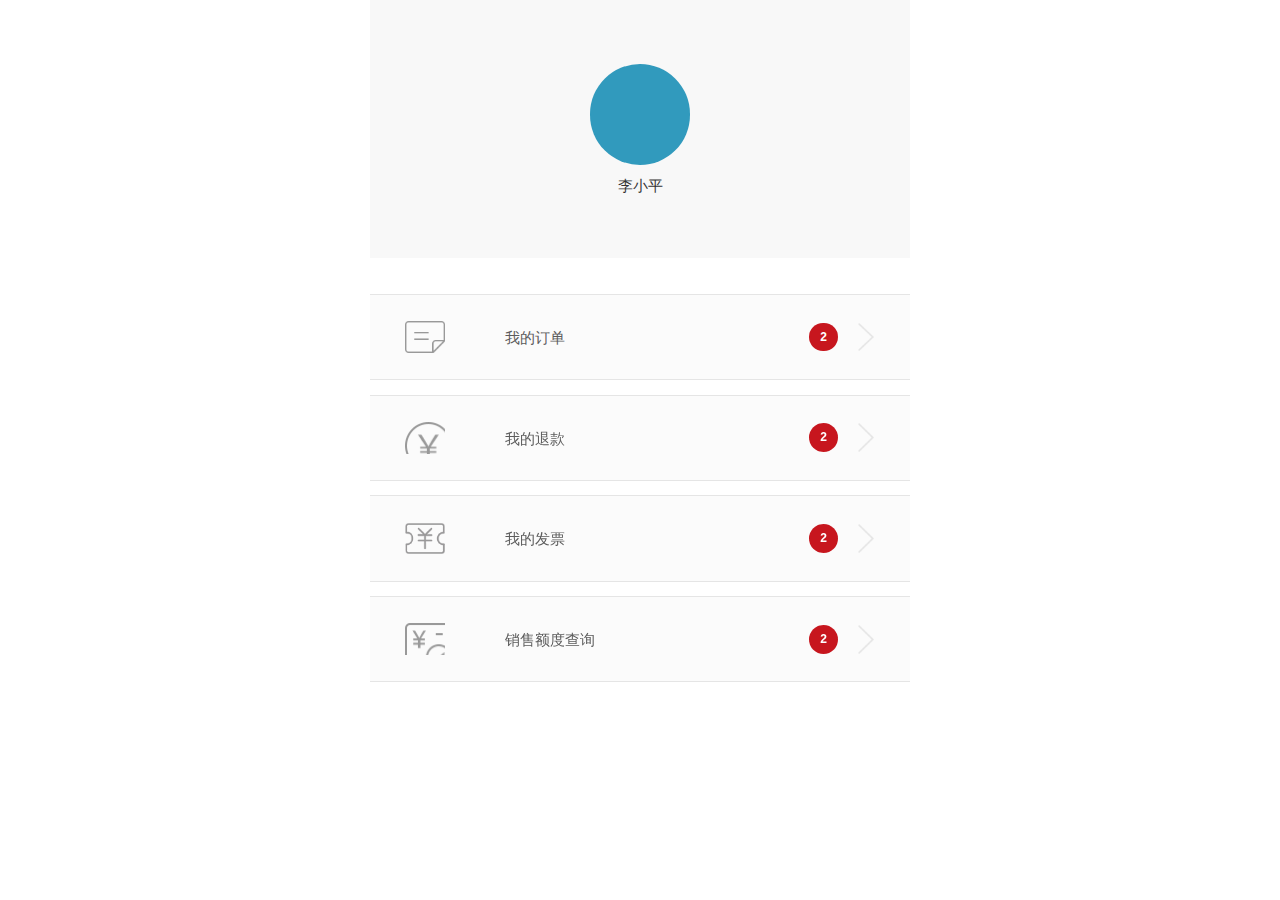
<file: index.html>
<!DOCTYPE html>
<html lang="en">
<head>
    <meta charset="UTF-8">
    <title>个人中心</title>
    <script>
        !function (e) {
            function t() {
                var t = r.getBoundingClientRect().width;
                /T5\//.test(e.navigator.userAgent) && (t = Math.floor(e.screen.width / e.devicePixelRatio)), t / l > 540 && (t = 540 * l);
                var i = t / 10;
                r.style.fontSize = i + "px", m.rem = e.rem = i
            }

            var i, a = e.document, r = a.documentElement, n = a.querySelector('meta[name="viewport"]'), o = a.querySelector('meta[name="flexible"]'), l = 0, s = 0, m = e.flexible || (e.flexible = {}), d = / baiduboxapp\//i.test(e.navigator.userAgent);
            if (n) {
                var p = n.getAttribute("content").match(/initial\-scale=([\d\.]+)/);
                p && (s = parseFloat(p[1]), l = parseInt(1 / s))
            } else if (o) {
                var c = o.getAttribute("content");
                if (c) {
                    var u = c.match(/initial\-dpr=([\d\.]+)/), f = c.match(/maximum\-dpr=([\d\.]+)/);
                    u && (l = parseFloat(u[1]), s = parseFloat((1 / l).toFixed(2))), f && (l = parseFloat(f[1]), s = parseFloat((1 / l).toFixed(2)))
                }
            }
            if (!l && !s) {
                var v = (e.navigator.appVersion.match(/android/gi), e.navigator.appVersion.match(/iphone/gi)), h = e.devicePixelRatio;
                l = v ? h >= 3 && (!l || l >= 3) ? 3 : h >= 2 && (!l || l >= 2) ? 2 : 1 : 1, s = 1 / l
            }
            if (r.setAttribute("data-dpr", l), !n)if (n = a.createElement("meta"), n.setAttribute("name", "viewport"), n.setAttribute("content", "initial-scale=" + s + ", maximum-scale=" + s + ", minimum-scale=" + s + ", user-scalable=no"), r.firstElementChild)r.firstElementChild.appendChild(n);
            else {
                var x = a.createElement("div");
                x.appendChild(n), a.write(x.innerHTML)
            }
            d || e.addEventListener("resize", function () {
                clearTimeout(i), i = setTimeout(t, 300)
            }, !1), e.addEventListener("pageshow", function (e) {
                e.persisted && (clearTimeout(i), i = setTimeout(t, 300))
            }, !1), "complete" === a.readyState ? a.body.style.fontSize = 12 * l + "px" : a.addEventListener("DOMContentLoaded", function () {
                a.body.style.fontSize = 12 * l + "px"
            }, !1), t(), m.dpr = e.dpr = l, m.refreshRem = t, m.rem2px = function (e) {
                var t = parseFloat(e) * this.rem;
                return "string" == typeof e && e.match(/rem$/) && (t += "px"), t
            }, m.px2rem = function (e) {
                var t = parseFloat(e) / this.rem;
                return "string" == typeof e && e.match(/px$/) && (t += "rem"), t
            }
        }(window);
    </script>
    <script type="text/javascript" src="https://res.wx.qq.com/open/js/jweixin-1.2.0.js?v=3"></script>
    <link type="text/css" href="css/comm.css" rel="stylesheet">
    <meta name="apple-mobile-web-app-capable" content="yes">
    <meta http-equiv="Expires" content="0">
    <meta http-equiv="kiben" content="no-cache">
    <meta http-equiv="pragma" content="no-cache">
    <meta http-equiv="cache-control" content="no-cache">
    <meta name="format-detection" content="telephone=no"/>
    <meta name="apple-mobile-web-app-capable" content="yes"/>
    <meta name="apple-mobile-web-app-status-bar-style" content="black-translucent"/>
    <script type="text/javascript">
        document.write("<script type='text/javascript' src='util/configc.js?v=" + Math.random() + "'><\/script>")
    </script>
    <link rel="stylesheet" href="css/comm.css">
    <script type="text/javascript">
        document.write("<link rel='stylesheet' href='yemiancss/index.css?v=" + version + "'>");
    </script>
    <style>
        body{
            line-height: 1;
            background-color: #ffffff;
        }
    </style>
</head>
<body>
<div class="container bx bxv">
<div class="toux bx bxv bxc">
    <div class="touxingsx"></div>
    <div class="name_x">李小平</div>
</div>
<div style="height: 0.666666667rem;background-color: #fff" class="w1"></div>
<div class="listcom borboxsize bx bxh bxc" data-id="dingdanlist">
    <div class="dingdan"></div>
    <div class="h1 bxf1">我的订单</div>
    <div class="redhot add_fs">2</div>
    <div class="jt"></div>
</div>
    <div class="listcom borboxsize bx bxh bxc" data-id="tuikuanlist" style="margin-top: 0.266666666667rem;">
        <div class="tuikuan"></div>
        <div class="h1 bxf1">我的退款</div>
        <div class="redhot add_fs">2</div>
        <div class="jt"></div>
    </div>
    <div class="listcom borboxsize bx bxh bxc" data-id="shenqingfplist" style="margin-top: 0.266666666667rem;">
        <div class="fp"></div>
        <div class="h1 bxf1">我的发票</div>
        <div class="redhot add_fs">2</div>
        <div class="jt"></div>
    </div>
    <div class="listcom borboxsize bx bxh bxc" data-id="xiaoshoufind" style="margin-top: 0.266666666667rem;">
        <div class="xiaoshou"></div>
        <div class="h1 bxf1">销售额度查询</div>
        <div class="redhot add_fs">2</div>
        <div class="jt"></div>
    </div>
</div>
</body>
<script type="text/javascript" src="util/zepto.min.js"></script>
<script type="text/javascript">
    document.write('<script type="text/javascript" src="util/comm.js?v='+version+'"><\/script>')
</script>
<script type="text/javascript" src="util/MD5.js"></script>
<!--<script type="text/javascript" src="util/cunxhuinfo.js"></script>-->
<script type="text/javascript">
//    document.write('<script type="text/javascript" src="util/sq.js?v='+version+'"><\/script>')
</script><script type="text/javascript">
    document.write("<script type='text/javascript' src='yemianjs/index.js?v=" + version + "'><\/script>")
</script>
</html>
</file>
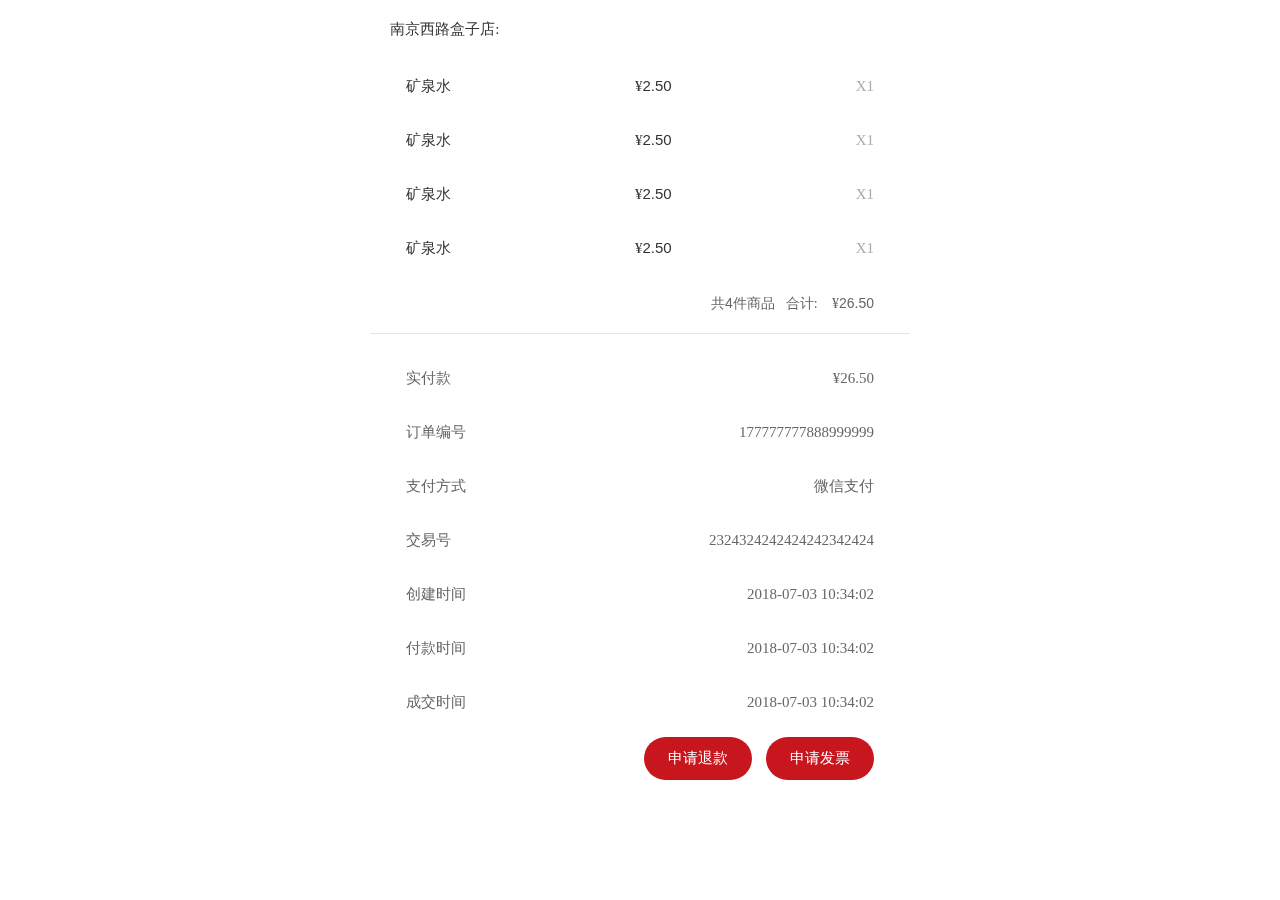
<file: dingdanDetail.html>
<!DOCTYPE html>
<html lang="en">
<head>
    <meta charset="UTF-8">
    <title>订单详情</title>
    <script>
        !function (e) {
            function t() {
                var t = r.getBoundingClientRect().width;
                /T5\//.test(e.navigator.userAgent) && (t = Math.floor(e.screen.width / e.devicePixelRatio)), t / l > 540 && (t = 540 * l);
                var i = t / 10;
                r.style.fontSize = i + "px", m.rem = e.rem = i
            }

            var i, a = e.document, r = a.documentElement, n = a.querySelector('meta[name="viewport"]'), o = a.querySelector('meta[name="flexible"]'), l = 0, s = 0, m = e.flexible || (e.flexible = {}), d = / baiduboxapp\//i.test(e.navigator.userAgent);
            if (n) {
                var p = n.getAttribute("content").match(/initial\-scale=([\d\.]+)/);
                p && (s = parseFloat(p[1]), l = parseInt(1 / s))
            } else if (o) {
                var c = o.getAttribute("content");
                if (c) {
                    var u = c.match(/initial\-dpr=([\d\.]+)/), f = c.match(/maximum\-dpr=([\d\.]+)/);
                    u && (l = parseFloat(u[1]), s = parseFloat((1 / l).toFixed(2))), f && (l = parseFloat(f[1]), s = parseFloat((1 / l).toFixed(2)))
                }
            }
            if (!l && !s) {
                var v = (e.navigator.appVersion.match(/android/gi), e.navigator.appVersion.match(/iphone/gi)), h = e.devicePixelRatio;
                l = v ? h >= 3 && (!l || l >= 3) ? 3 : h >= 2 && (!l || l >= 2) ? 2 : 1 : 1, s = 1 / l
            }
            if (r.setAttribute("data-dpr", l), !n)if (n = a.createElement("meta"), n.setAttribute("name", "viewport"), n.setAttribute("content", "initial-scale=" + s + ", maximum-scale=" + s + ", minimum-scale=" + s + ", user-scalable=no"), r.firstElementChild)r.firstElementChild.appendChild(n);
            else {
                var x = a.createElement("div");
                x.appendChild(n), a.write(x.innerHTML)
            }
            d || e.addEventListener("resize", function () {
                clearTimeout(i), i = setTimeout(t, 300)
            }, !1), e.addEventListener("pageshow", function (e) {
                e.persisted && (clearTimeout(i), i = setTimeout(t, 300))
            }, !1), "complete" === a.readyState ? a.body.style.fontSize = 12 * l + "px" : a.addEventListener("DOMContentLoaded", function () {
                a.body.style.fontSize = 12 * l + "px"
            }, !1), t(), m.dpr = e.dpr = l, m.refreshRem = t, m.rem2px = function (e) {
                var t = parseFloat(e) * this.rem;
                return "string" == typeof e && e.match(/rem$/) && (t += "px"), t
            }, m.px2rem = function (e) {
                var t = parseFloat(e) / this.rem;
                return "string" == typeof e && e.match(/px$/) && (t += "rem"), t
            }
        }(window);
    </script>
    <script type="text/javascript" src="https://res.wx.qq.com/open/js/jweixin-1.2.0.js?v=3"></script>
    <link type="text/css" href="css/comm.css" rel="stylesheet">
    <meta name="apple-mobile-web-app-capable" content="yes">
    <meta http-equiv="Expires" content="0">
    <meta http-equiv="kiben" content="no-cache">
    <meta http-equiv="pragma" content="no-cache">
    <meta http-equiv="cache-control" content="no-cache">
    <meta name="format-detection" content="telephone=no"/>
    <meta name="apple-mobile-web-app-capable" content="yes"/>
    <meta name="apple-mobile-web-app-status-bar-style" content="black-translucent"/>
    <script type="text/javascript">
        document.write("<script type='text/javascript' src='util/configc.js?v=" + Math.random() + "'><\/script>")
    </script>
    <link rel="stylesheet" href="css/comm.css">
    <script type="text/javascript">
        document.write("<link rel='stylesheet' href='yemiancss/dingdanDetail.css?v=" + version + "'>");
    </script>
    <style>
        body{
            line-height: 1;
            background-color: #ffffff;
        }
    </style>
</head>
<body>
<div class="container bx bxv">
    <div class="listall bx bxv">
        <div class="dianname">南京西路盒子店:</div>
        <div class="shanpinlist bx bxh bxc borboxsize">
            <div style="padding-left: 0.6666666667rem;">矿泉水</div>
            <div class="bxf1 h1 jiage">¥<span class="add_fs">2.50</span></div>
            <div class="shuliang" style="padding-right: 0.6666666667rem; color: #ababab">X1</div>
        </div>
        <div class="shanpinlist bx bxh bxc borboxsize">
            <div style="padding-left: 0.6666666667rem;">矿泉水</div>
            <div class="bxf1 h1 jiage">¥<span class="add_fs">2.50</span></div>
            <div class="shuliang" style="padding-right: 0.6666666667rem; color: #ababab">X1</div>
        </div>
        <div class="shanpinlist bx bxh bxc borboxsize">
            <div style="padding-left: 0.6666666667rem;">矿泉水</div>
            <div class="bxf1 h1 jiage">¥<span class="add_fs">2.50</span></div>
            <div class="shuliang" style="padding-right: 0.6666666667rem; color: #ababab">X1</div>
        </div>
        <div class="shanpinlist bx bxh bxc borboxsize">
            <div style="padding-left: 0.6666666667rem;">矿泉水</div>
            <div class="bxf1 h1 jiage">¥<span class="add_fs">2.50</span></div>
            <div class="shuliang" style="padding-right: 0.6666666667rem; color: #ababab">X1</div>
        </div>
        <div class="heji borboxsize bx bxc bxh">
            <div class="h1 bxf1"></div>
            <div style="padding-right: 0.2rem">共<span class="add_fs">4</span>件商品</div>
            <div style="padding-right:0.266666667rem;">合计:</div>
            <div style="padding-right: 0.6666666667rem;">¥<span class="add_fs">26.50</span></div>
        </div>
        <div style="height:0.33333rem;border-top: 1px solid #e5e5e5;"></div>
        <div class="bx bxh bxc listl">
            <div>实付款</div>
            <div class="bxf1 h1"></div>
            <div>¥26.50</div>
        </div>
        <div class="bx bxh bxc listl">
            <div>订单编号</div>
            <div class="bxf1 h1"></div>
            <div>177777777888999999</div>
        </div>
        <div class="bx bxh bxc listl">
            <div>支付方式</div>
            <div class="bxf1 h1"></div>
            <div>微信支付</div>
        </div>
        <div class="bx bxh bxc listl">
            <div>交易号</div>
            <div class="bxf1 h1"></div>
            <div>2324324242424242342424</div>
        </div>
        <div class="bx bxh bxc listl">
            <div>创建时间</div>
            <div class="bxf1 h1"></div>
            <div>2018-07-03 10:34:02</div>
        </div>
        <div class="bx bxh bxc listl">
            <div>付款时间</div>
            <div class="bxf1 h1"></div>
            <div>2018-07-03 10:34:02</div>
        </div>
        <div class="bx bxh bxc listl">
            <div>成交时间</div>
            <div class="bxf1 h1"></div>
            <div>2018-07-03 10:34:02</div>
        </div>
        <div class="bottombtn bx bxh bxc borboxsize">
            <div class="h1 bxf1"></div>
            <div class="btn_tuik">申请退款</div>
            <div class="btn_fap">申请发票</div>
        </div>
    </div>
</div>
</body>
<script type="text/javascript" src="util/zepto.min.js"></script>
<script type="text/javascript">
    document.write('<script type="text/javascript" src="util/comm.js?v='+version+'"><\/script>')
</script>
<script type="text/javascript" src="util/MD5.js"></script>
<!--<script type="text/javascript" src="util/cunxhuinfo.js"></script>-->
<script type="text/javascript">
    //    document.write('<script type="text/javascript" src="util/sq.js?v='+version+'"><\/script>')
</script><script type="text/javascript">
    document.write("<script type='text/javascript' src='yemianjs/dingdanDetail.js?v=" + version + "'><\/script>")
</script>
</html>
</file>
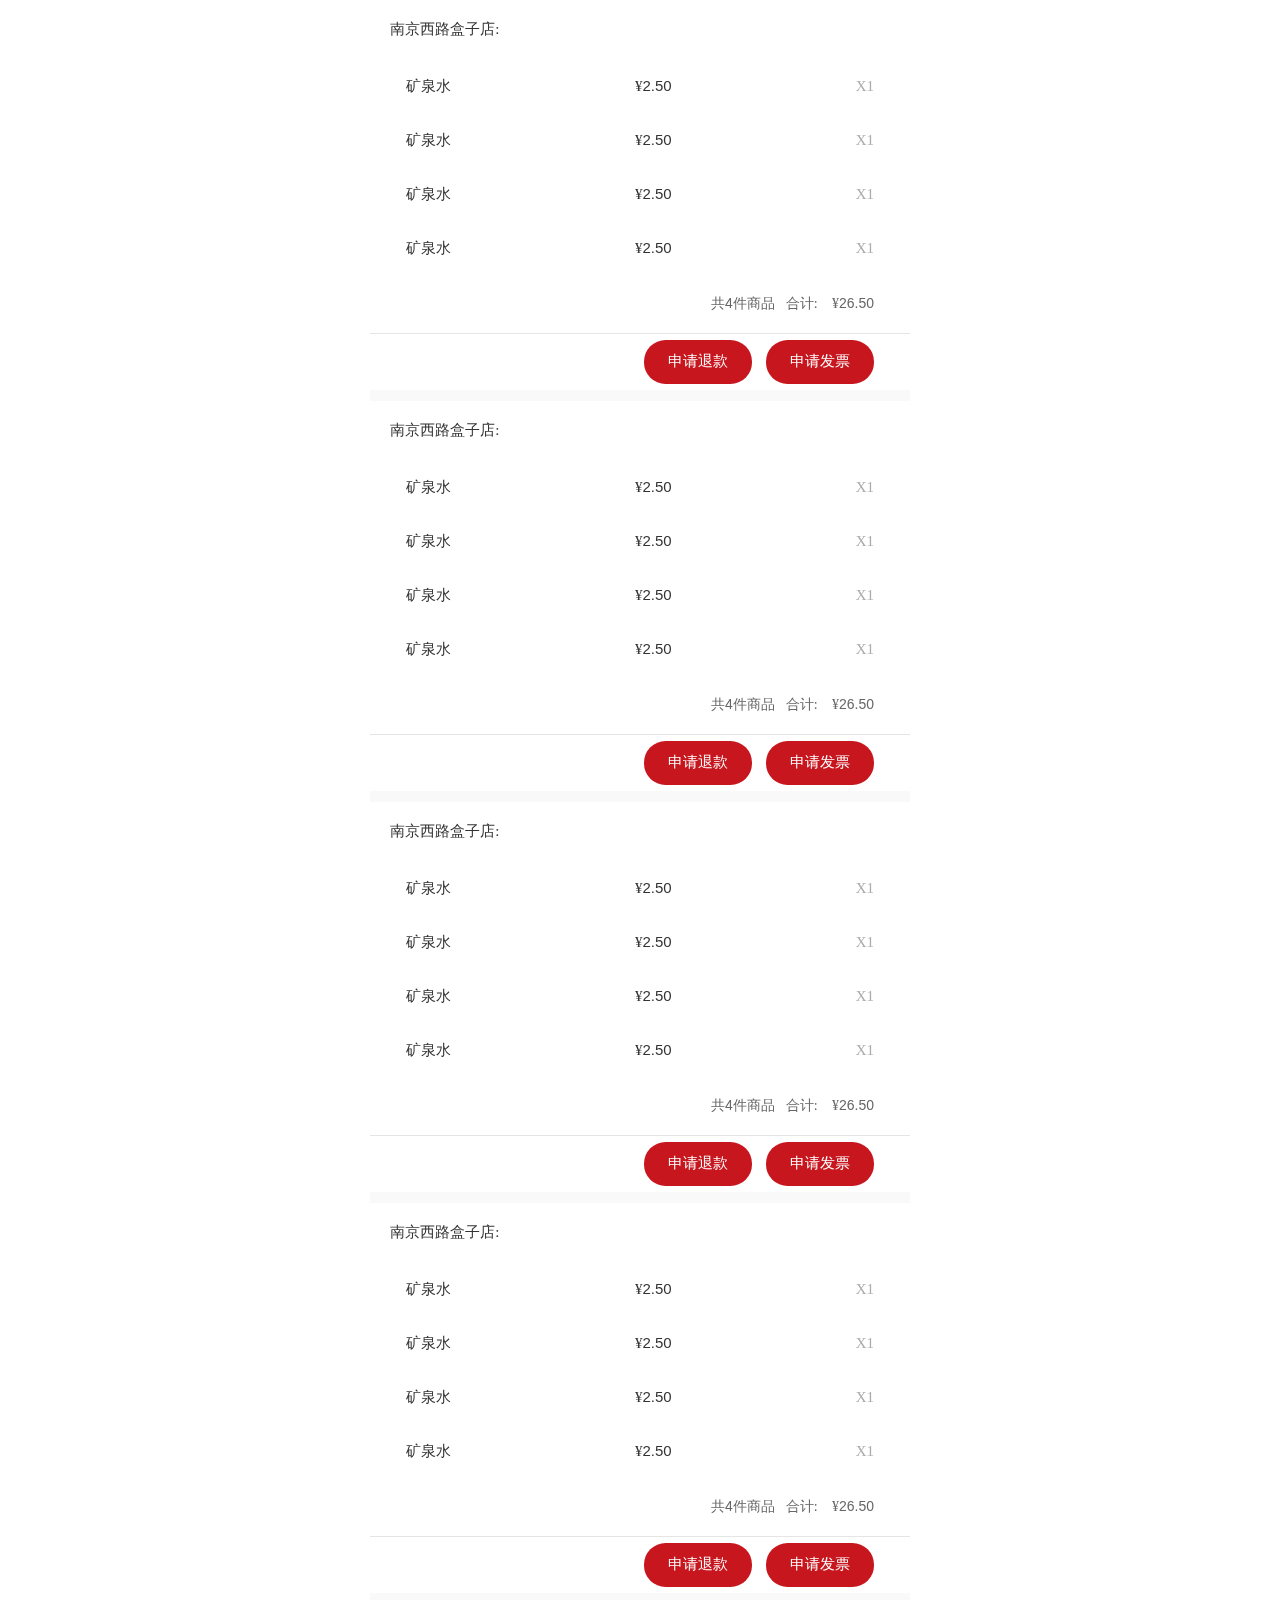
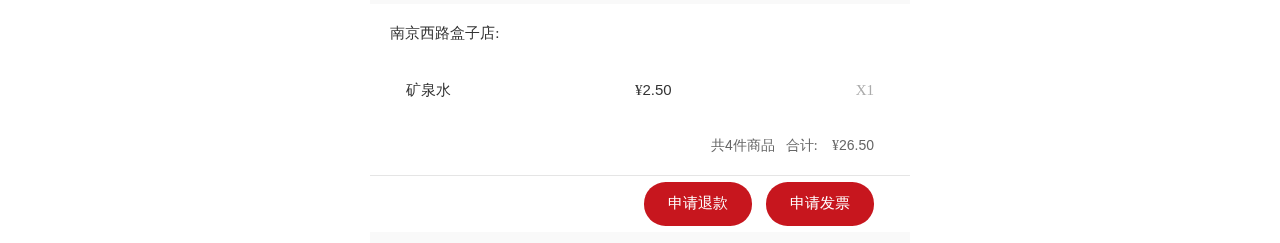
<file: dingdanlist.html>
<!DOCTYPE html>
<html lang="en">
<head>
    <meta charset="UTF-8">
    <title>订单列表</title>
    <script>
        !function (e) {
            function t() {
                var t = r.getBoundingClientRect().width;
                /T5\//.test(e.navigator.userAgent) && (t = Math.floor(e.screen.width / e.devicePixelRatio)), t / l > 540 && (t = 540 * l);
                var i = t / 10;
                r.style.fontSize = i + "px", m.rem = e.rem = i
            }

            var i, a = e.document, r = a.documentElement, n = a.querySelector('meta[name="viewport"]'), o = a.querySelector('meta[name="flexible"]'), l = 0, s = 0, m = e.flexible || (e.flexible = {}), d = / baiduboxapp\//i.test(e.navigator.userAgent);
            if (n) {
                var p = n.getAttribute("content").match(/initial\-scale=([\d\.]+)/);
                p && (s = parseFloat(p[1]), l = parseInt(1 / s))
            } else if (o) {
                var c = o.getAttribute("content");
                if (c) {
                    var u = c.match(/initial\-dpr=([\d\.]+)/), f = c.match(/maximum\-dpr=([\d\.]+)/);
                    u && (l = parseFloat(u[1]), s = parseFloat((1 / l).toFixed(2))), f && (l = parseFloat(f[1]), s = parseFloat((1 / l).toFixed(2)))
                }
            }
            if (!l && !s) {
                var v = (e.navigator.appVersion.match(/android/gi), e.navigator.appVersion.match(/iphone/gi)), h = e.devicePixelRatio;
                l = v ? h >= 3 && (!l || l >= 3) ? 3 : h >= 2 && (!l || l >= 2) ? 2 : 1 : 1, s = 1 / l
            }
            if (r.setAttribute("data-dpr", l), !n)if (n = a.createElement("meta"), n.setAttribute("name", "viewport"), n.setAttribute("content", "initial-scale=" + s + ", maximum-scale=" + s + ", minimum-scale=" + s + ", user-scalable=no"), r.firstElementChild)r.firstElementChild.appendChild(n);
            else {
                var x = a.createElement("div");
                x.appendChild(n), a.write(x.innerHTML)
            }
            d || e.addEventListener("resize", function () {
                clearTimeout(i), i = setTimeout(t, 300)
            }, !1), e.addEventListener("pageshow", function (e) {
                e.persisted && (clearTimeout(i), i = setTimeout(t, 300))
            }, !1), "complete" === a.readyState ? a.body.style.fontSize = 12 * l + "px" : a.addEventListener("DOMContentLoaded", function () {
                a.body.style.fontSize = 12 * l + "px"
            }, !1), t(), m.dpr = e.dpr = l, m.refreshRem = t, m.rem2px = function (e) {
                var t = parseFloat(e) * this.rem;
                return "string" == typeof e && e.match(/rem$/) && (t += "px"), t
            }, m.px2rem = function (e) {
                var t = parseFloat(e) / this.rem;
                return "string" == typeof e && e.match(/px$/) && (t += "rem"), t
            }
        }(window);
    </script>
    <script type="text/javascript" src="https://res.wx.qq.com/open/js/jweixin-1.2.0.js?v=3"></script>
    <link type="text/css" href="css/comm.css" rel="stylesheet">
    <meta name="apple-mobile-web-app-capable" content="yes">
    <meta http-equiv="Expires" content="0">
    <meta http-equiv="kiben" content="no-cache">
    <meta http-equiv="pragma" content="no-cache">
    <meta http-equiv="cache-control" content="no-cache">
    <meta name="format-detection" content="telephone=no"/>
    <meta name="apple-mobile-web-app-capable" content="yes"/>
    <meta name="apple-mobile-web-app-status-bar-style" content="black-translucent"/>
    <script type="text/javascript">
        document.write("<script type='text/javascript' src='util/configc.js?v=" + Math.random() + "'><\/script>")
    </script>
    <link rel="stylesheet" href="css/comm.css">
    <script type="text/javascript">
        document.write("<link rel='stylesheet' href='yemiancss/dingdanlist.css?v=" + version + "'>");
    </script>
    <style>
        body{
            line-height: 1;
            background-color: #ffffff;
        }
    </style>
</head>
<body>
<div class="container bx bxv">
<div class="listall bx bxv">
<div class="dianname">南京西路盒子店:</div>
<div class="shanpinlist bx bxh bxc borboxsize">
    <div style="padding-left: 0.6666666667rem;">矿泉水</div>
    <div class="bxf1 h1 jiage">¥<span class="add_fs">2.50</span></div>
    <div class="shuliang" style="padding-right: 0.6666666667rem; color: #ababab">X1</div>
</div>
<div class="shanpinlist bx bxh bxc borboxsize">
        <div style="padding-left: 0.6666666667rem;">矿泉水</div>
        <div class="bxf1 h1 jiage">¥<span class="add_fs">2.50</span></div>
        <div class="shuliang" style="padding-right: 0.6666666667rem; color: #ababab">X1</div>
    </div>
<div class="shanpinlist bx bxh bxc borboxsize">
        <div style="padding-left: 0.6666666667rem;">矿泉水</div>
        <div class="bxf1 h1 jiage">¥<span class="add_fs">2.50</span></div>
        <div class="shuliang" style="padding-right: 0.6666666667rem; color: #ababab">X1</div>
    </div>
<div class="shanpinlist bx bxh bxc borboxsize">
        <div style="padding-left: 0.6666666667rem;">矿泉水</div>
        <div class="bxf1 h1 jiage">¥<span class="add_fs">2.50</span></div>
        <div class="shuliang" style="padding-right: 0.6666666667rem; color: #ababab">X1</div>
    </div>
<div class="heji borboxsize bx bxc bxh">
    <div class="h1 bxf1"></div>
    <div style="padding-right: 0.2rem">共<span class="add_fs">4</span>件商品</div>
    <div style="padding-right:0.266666667rem;">合计:</div>
    <div style="padding-right: 0.6666666667rem;">¥<span class="add_fs">26.50</span></div>
</div>
<div class="bottombtn bx bxh bxc borboxsize">
    <div class="h1 bxf1"></div>
    <div class="btn_tuik">申请退款</div>
    <div class="btn_fap">申请发票</div>
</div>
</div>
<div style="height: 0.2rem;background-color: #f9f9f9"></div>
    <div class="listall bx bxv">
        <div class="dianname">南京西路盒子店:</div>
        <div class="shanpinlist bx bxh bxc borboxsize">
            <div style="padding-left: 0.6666666667rem;">矿泉水</div>
            <div class="bxf1 h1 jiage">¥<span class="add_fs">2.50</span></div>
            <div class="shuliang" style="padding-right: 0.6666666667rem; color: #ababab">X1</div>
        </div>
        <div class="shanpinlist bx bxh bxc borboxsize">
            <div style="padding-left: 0.6666666667rem;">矿泉水</div>
            <div class="bxf1 h1 jiage">¥<span class="add_fs">2.50</span></div>
            <div class="shuliang" style="padding-right: 0.6666666667rem; color: #ababab">X1</div>
        </div>
        <div class="shanpinlist bx bxh bxc borboxsize">
            <div style="padding-left: 0.6666666667rem;">矿泉水</div>
            <div class="bxf1 h1 jiage">¥<span class="add_fs">2.50</span></div>
            <div class="shuliang" style="padding-right: 0.6666666667rem; color: #ababab">X1</div>
        </div>
        <div class="shanpinlist bx bxh bxc borboxsize">
            <div style="padding-left: 0.6666666667rem;">矿泉水</div>
            <div class="bxf1 h1 jiage">¥<span class="add_fs">2.50</span></div>
            <div class="shuliang" style="padding-right: 0.6666666667rem; color: #ababab">X1</div>
        </div>
        <div class="heji borboxsize bx bxc bxh">
            <div class="h1 bxf1"></div>
            <div style="padding-right: 0.2rem">共<span class="add_fs">4</span>件商品</div>
            <div style="padding-right:0.266666667rem;">合计:</div>
            <div style="padding-right: 0.6666666667rem;">¥<span class="add_fs">26.50</span></div>
        </div>
        <div class="bottombtn bx bxh bxc borboxsize">
            <div class="h1 bxf1"></div>
            <div class="btn_tuik">申请退款</div>
            <div class="btn_fap">申请发票</div>
        </div>
    </div>
    <div style="height: 0.2rem;background-color: #f9f9f9"></div>
    <div class="listall bx bxv">
        <div class="dianname">南京西路盒子店:</div>
        <div class="shanpinlist bx bxh bxc borboxsize">
            <div style="padding-left: 0.6666666667rem;">矿泉水</div>
            <div class="bxf1 h1 jiage">¥<span class="add_fs">2.50</span></div>
            <div class="shuliang" style="padding-right: 0.6666666667rem; color: #ababab">X1</div>
        </div>
        <div class="shanpinlist bx bxh bxc borboxsize">
            <div style="padding-left: 0.6666666667rem;">矿泉水</div>
            <div class="bxf1 h1 jiage">¥<span class="add_fs">2.50</span></div>
            <div class="shuliang" style="padding-right: 0.6666666667rem; color: #ababab">X1</div>
        </div>
        <div class="shanpinlist bx bxh bxc borboxsize">
            <div style="padding-left: 0.6666666667rem;">矿泉水</div>
            <div class="bxf1 h1 jiage">¥<span class="add_fs">2.50</span></div>
            <div class="shuliang" style="padding-right: 0.6666666667rem; color: #ababab">X1</div>
        </div>
        <div class="shanpinlist bx bxh bxc borboxsize">
            <div style="padding-left: 0.6666666667rem;">矿泉水</div>
            <div class="bxf1 h1 jiage">¥<span class="add_fs">2.50</span></div>
            <div class="shuliang" style="padding-right: 0.6666666667rem; color: #ababab">X1</div>
        </div>
        <div class="heji borboxsize bx bxc bxh">
            <div class="h1 bxf1"></div>
            <div style="padding-right: 0.2rem">共<span class="add_fs">4</span>件商品</div>
            <div style="padding-right:0.266666667rem;">合计:</div>
            <div style="padding-right: 0.6666666667rem;">¥<span class="add_fs">26.50</span></div>
        </div>
        <div class="bottombtn bx bxh bxc borboxsize">
            <div class="h1 bxf1"></div>
            <div class="btn_tuik">申请退款</div>
            <div class="btn_fap">申请发票</div>
        </div>
    </div>
    <div style="height: 0.2rem;background-color: #f9f9f9"></div>
    <div class="listall bx bxv">
        <div class="dianname">南京西路盒子店:</div>
        <div class="shanpinlist bx bxh bxc borboxsize">
            <div style="padding-left: 0.6666666667rem;">矿泉水</div>
            <div class="bxf1 h1 jiage">¥<span class="add_fs">2.50</span></div>
            <div class="shuliang" style="padding-right: 0.6666666667rem; color: #ababab">X1</div>
        </div>
        <div class="shanpinlist bx bxh bxc borboxsize">
            <div style="padding-left: 0.6666666667rem;">矿泉水</div>
            <div class="bxf1 h1 jiage">¥<span class="add_fs">2.50</span></div>
            <div class="shuliang" style="padding-right: 0.6666666667rem; color: #ababab">X1</div>
        </div>
        <div class="shanpinlist bx bxh bxc borboxsize">
            <div style="padding-left: 0.6666666667rem;">矿泉水</div>
            <div class="bxf1 h1 jiage">¥<span class="add_fs">2.50</span></div>
            <div class="shuliang" style="padding-right: 0.6666666667rem; color: #ababab">X1</div>
        </div>
        <div class="shanpinlist bx bxh bxc borboxsize">
            <div style="padding-left: 0.6666666667rem;">矿泉水</div>
            <div class="bxf1 h1 jiage">¥<span class="add_fs">2.50</span></div>
            <div class="shuliang" style="padding-right: 0.6666666667rem; color: #ababab">X1</div>
        </div>
        <div class="heji borboxsize bx bxc bxh">
            <div class="h1 bxf1"></div>
            <div style="padding-right: 0.2rem">共<span class="add_fs">4</span>件商品</div>
            <div style="padding-right:0.266666667rem;">合计:</div>
            <div style="padding-right: 0.6666666667rem;">¥<span class="add_fs">26.50</span></div>
        </div>
        <div class="bottombtn bx bxh bxc borboxsize">
            <div class="h1 bxf1"></div>
            <div class="btn_tuik">申请退款</div>
            <div class="btn_fap">申请发票</div>
        </div>
    </div>
    <div style="height: 0.2rem;background-color: #f9f9f9"></div>
    <div class="listall bx bxv">
        <div class="dianname">南京西路盒子店:</div>
        <div class="shanpinlist bx bxh bxc borboxsize">
            <div style="padding-left: 0.6666666667rem;">矿泉水</div>
            <div class="bxf1 h1 jiage">¥<span class="add_fs">2.50</span></div>
            <div class="shuliang" style="padding-right: 0.6666666667rem; color: #ababab">X1</div>
        </div>
        <div class="heji borboxsize bx bxc bxh">
            <div class="h1 bxf1"></div>
            <div style="padding-right: 0.2rem">共<span class="add_fs">4</span>件商品</div>
            <div style="padding-right:0.266666667rem;">合计:</div>
            <div style="padding-right: 0.6666666667rem;">¥<span class="add_fs">26.50</span></div>
        </div>
        <div class="bottombtn bx bxh bxc borboxsize">
            <div class="h1 bxf1"></div>
            <div class="btn_tuik" data-id="dingdan">申请退款</div>
            <div class="btn_fap" data-id="fp">申请发票</div>
        </div>
    </div>
    <div style="height: 0.2rem;background-color: #f9f9f9"></div>
</div>
</body>
<script type="text/javascript" src="util/zepto.min.js"></script>
<script type="text/javascript">
    document.write('<script type="text/javascript" src="util/comm.js?v='+version+'"><\/script>')
</script>
<script type="text/javascript" src="util/MD5.js"></script>
<!--<script type="text/javascript" src="util/cunxhuinfo.js"></script>-->
<script type="text/javascript">
    //    document.write('<script type="text/javascript" src="util/sq.js?v='+version+'"><\/script>')
</script><script type="text/javascript">
    document.write("<script type='text/javascript' src='yemianjs/dingdanlist.js?v=" + version + "'><\/script>")
</script>
</html>
</file>
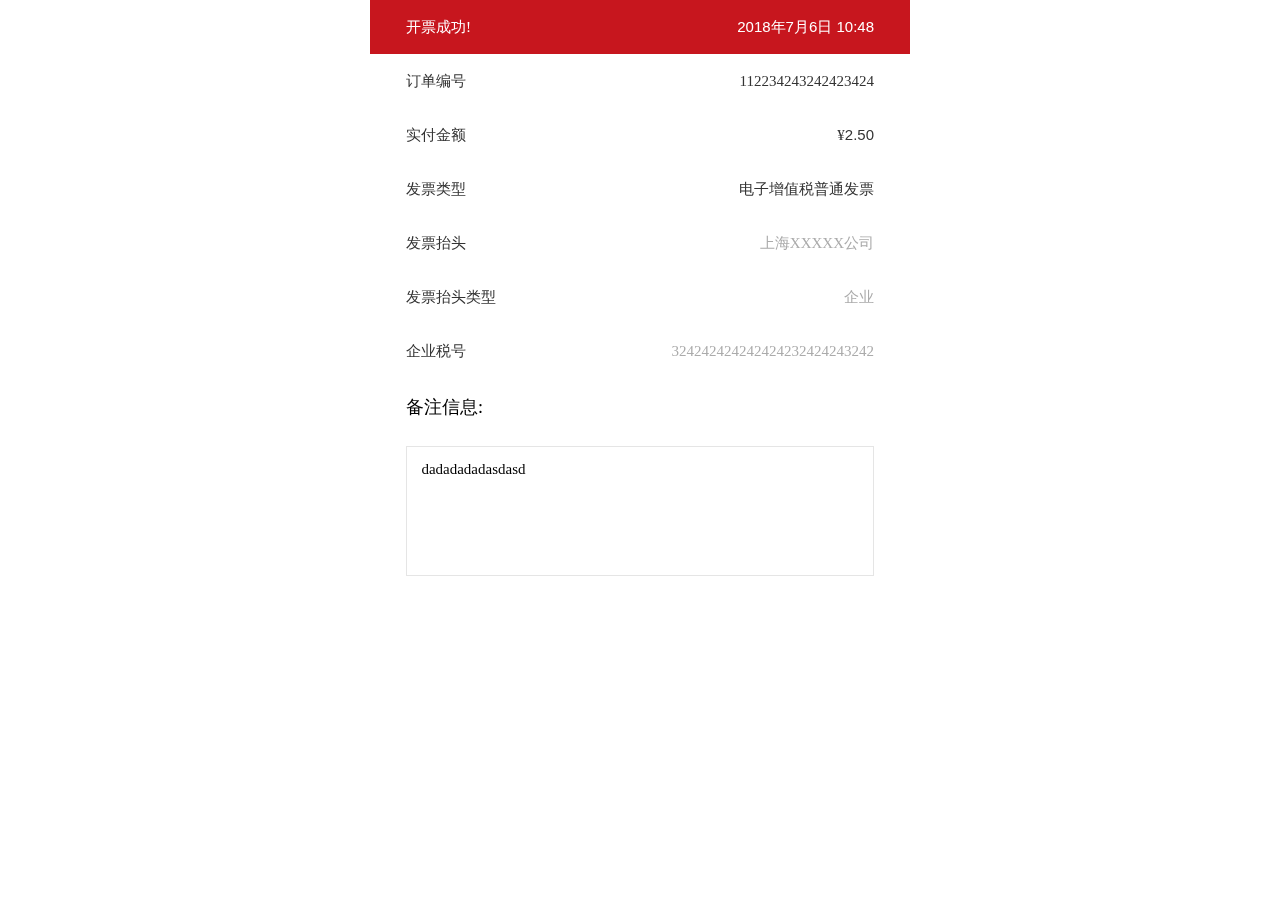
<file: fpdetail.html>
<!DOCTYPE html>
<html lang="en">
<head>
    <meta charset="UTF-8">
    <title>发票详情</title>
    <script>
        !function (e) {
            function t() {
                var t = r.getBoundingClientRect().width;
                /T5\//.test(e.navigator.userAgent) && (t = Math.floor(e.screen.width / e.devicePixelRatio)), t / l > 540 && (t = 540 * l);
                var i = t / 10;
                r.style.fontSize = i + "px", m.rem = e.rem = i
            }

            var i, a = e.document, r = a.documentElement, n = a.querySelector('meta[name="viewport"]'), o = a.querySelector('meta[name="flexible"]'), l = 0, s = 0, m = e.flexible || (e.flexible = {}), d = / baiduboxapp\//i.test(e.navigator.userAgent);
            if (n) {
                var p = n.getAttribute("content").match(/initial\-scale=([\d\.]+)/);
                p && (s = parseFloat(p[1]), l = parseInt(1 / s))
            } else if (o) {
                var c = o.getAttribute("content");
                if (c) {
                    var u = c.match(/initial\-dpr=([\d\.]+)/), f = c.match(/maximum\-dpr=([\d\.]+)/);
                    u && (l = parseFloat(u[1]), s = parseFloat((1 / l).toFixed(2))), f && (l = parseFloat(f[1]), s = parseFloat((1 / l).toFixed(2)))
                }
            }
            if (!l && !s) {
                var v = (e.navigator.appVersion.match(/android/gi), e.navigator.appVersion.match(/iphone/gi)), h = e.devicePixelRatio;
                l = v ? h >= 3 && (!l || l >= 3) ? 3 : h >= 2 && (!l || l >= 2) ? 2 : 1 : 1, s = 1 / l
            }
            if (r.setAttribute("data-dpr", l), !n)if (n = a.createElement("meta"), n.setAttribute("name", "viewport"), n.setAttribute("content", "initial-scale=" + s + ", maximum-scale=" + s + ", minimum-scale=" + s + ", user-scalable=no"), r.firstElementChild)r.firstElementChild.appendChild(n);
            else {
                var x = a.createElement("div");
                x.appendChild(n), a.write(x.innerHTML)
            }
            d || e.addEventListener("resize", function () {
                clearTimeout(i), i = setTimeout(t, 300)
            }, !1), e.addEventListener("pageshow", function (e) {
                e.persisted && (clearTimeout(i), i = setTimeout(t, 300))
            }, !1), "complete" === a.readyState ? a.body.style.fontSize = 12 * l + "px" : a.addEventListener("DOMContentLoaded", function () {
                a.body.style.fontSize = 12 * l + "px"
            }, !1), t(), m.dpr = e.dpr = l, m.refreshRem = t, m.rem2px = function (e) {
                var t = parseFloat(e) * this.rem;
                return "string" == typeof e && e.match(/rem$/) && (t += "px"), t
            }, m.px2rem = function (e) {
                var t = parseFloat(e) / this.rem;
                return "string" == typeof e && e.match(/px$/) && (t += "rem"), t
            }
        }(window);
    </script>
    <script type="text/javascript" src="https://res.wx.qq.com/open/js/jweixin-1.2.0.js?v=3"></script>
    <link type="text/css" href="css/comm.css" rel="stylesheet">
    <meta name="apple-mobile-web-app-capable" content="yes">
    <meta http-equiv="Expires" content="0">
    <meta http-equiv="kiben" content="no-cache">
    <meta http-equiv="pragma" content="no-cache">
    <meta http-equiv="cache-control" content="no-cache">
    <meta name="format-detection" content="telephone=no"/>
    <meta name="apple-mobile-web-app-capable" content="yes"/>
    <meta name="apple-mobile-web-app-status-bar-style" content="black-translucent"/>
    <script type="text/javascript">
        document.write("<script type='text/javascript' src='util/configc.js?v=" + Math.random() + "'><\/script>")
    </script>
    <link rel="stylesheet" href="css/comm.css">
    <script type="text/javascript">
        document.write("<link rel='stylesheet' href='yemiancss/fpdetail.css?v=" + version + "'>");
    </script>
    <style>
        body{
            line-height: 1;
            background-color: #ffffff;
        }
    </style>
</head>
<body>
<div class="container bx bxv">
    <div class="listall bx bxv">
        <div class="shanpinlist bx bxh bxc borboxsize" style="background-color: #c7161e;">
            <div style="padding-left: 0.6666666667rem;color: #fff;">开票成功!</div>
            <div class="bxf1 h1 jiage"></div>
            <div class="shuliang" style="padding-right: 0.6666666667rem; color:#fff;"><span class="add_fs">2018年7月6日 10:48</span></div>
        </div>
        <div class="shanpinlist bx bxh bxc borboxsize">
            <div style="padding-left: 0.6666666667rem;">订单编号</div>
            <div class="bxf1 h1 jiage"></div>
            <div class="shuliang" style="padding-right: 0.6666666667rem;">112234243242423424</div>
        </div>
        <div class="shanpinlist bx bxh bxc borboxsize">
            <div style="padding-left: 0.6666666667rem;">实付金额</div>
            <div class="bxf1 h1 jiage"></div>
            <div class="shuliang" style="padding-right: 0.6666666667rem;">¥<span class="add_fs">2.50</span></div>
        </div>
        <div class="shanpinlist bx bxh bxc borboxsize">
            <div style="padding-left: 0.6666666667rem;">发票类型</div>
            <div class="bxf1 h1 jiage"></div>
            <div class="shuliang" style="padding-right: 0.6666666667rem;">
                电子增值税普通发票
            </div>
        </div>
        <div class="shanpinlist bx bxh bxc borboxsize">
            <div style="padding-left: 0.6666666667rem;">发票抬头</div>
            <div class="bxf1 h1 jiage"></div>
            <div class="shuliang" style="padding-right: 0.6666666667rem; color: #ababab">上海XXXXX公司</div>
        </div>
        <div class="shanpinlist bx bxh bxc borboxsize">
            <div style="padding-left: 0.6666666667rem;">发票抬头类型</div>
            <div class="bxf1 h1 jiage"></div>
            <div class="shuliang" style="padding-right: 0.6666666667rem; color: #ababab">
                企业
            </div>
        </div>
        <div class="shanpinlist bx bxh bxc borboxsize">
            <div style="padding-left: 0.6666666667rem;">企业税号</div>
            <div class="bxf1 h1 jiage"></div>
            <div class="shuliang" style="padding-right: 0.6666666667rem; color: #ababab">
                324242424242424232424243242
            </div>
        </div>
        <div class="heji borboxsize bx bxc bxh">
            <div style="padding-left: 0.6666666667rem;">备注信息:</div>
            <div class="h1 bxf1"></div>
        </div>
        <div class="tuiksm bx bxh" style="height:2.4rem;margin-top: 0.2rem;font-size: 125%;
        color: #000;">
dadadadadasdasd
        </div>
    </div>
</div>
</body>
<script type="text/javascript" src="util/zepto.min.js"></script>
<script type="text/javascript">
    document.write('<script type="text/javascript" src="util/comm.js?v='+version+'"><\/script>')
</script>
<script type="text/javascript" src="util/MD5.js"></script>
<!--<script type="text/javascript" src="util/cunxhuinfo.js"></script>-->
<script type="text/javascript">
    //    document.write('<script type="text/javascript" src="util/sq.js?v='+version+'"><\/script>')
</script><script type="text/javascript">
    document.write("<script type='text/javascript' src='yemianjs/fpdetail.js?v=" + version + "'><\/script>")
</script>
</html>
</file>
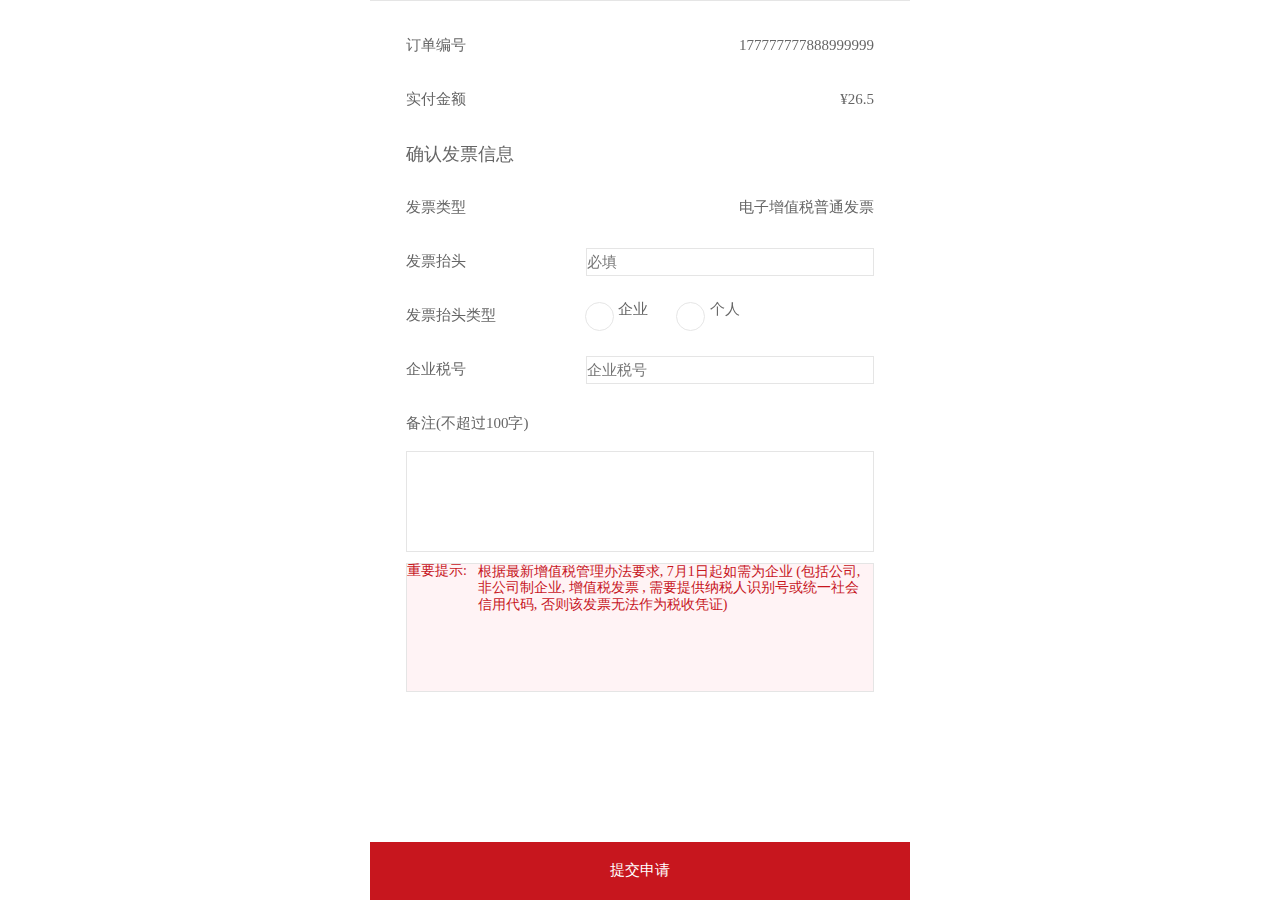
<file: shenqingfp.html>
<!DOCTYPE html>
<html lang="en">
<head>
    <meta charset="UTF-8">
    <title>申请发票</title>
    <script>
        !function (e) {
            function t() {
                var t = r.getBoundingClientRect().width;
                /T5\//.test(e.navigator.userAgent) && (t = Math.floor(e.screen.width / e.devicePixelRatio)), t / l > 540 && (t = 540 * l);
                var i = t / 10;
                r.style.fontSize = i + "px", m.rem = e.rem = i
            }

            var i, a = e.document, r = a.documentElement, n = a.querySelector('meta[name="viewport"]'), o = a.querySelector('meta[name="flexible"]'), l = 0, s = 0, m = e.flexible || (e.flexible = {}), d = / baiduboxapp\//i.test(e.navigator.userAgent);
            if (n) {
                var p = n.getAttribute("content").match(/initial\-scale=([\d\.]+)/);
                p && (s = parseFloat(p[1]), l = parseInt(1 / s))
            } else if (o) {
                var c = o.getAttribute("content");
                if (c) {
                    var u = c.match(/initial\-dpr=([\d\.]+)/), f = c.match(/maximum\-dpr=([\d\.]+)/);
                    u && (l = parseFloat(u[1]), s = parseFloat((1 / l).toFixed(2))), f && (l = parseFloat(f[1]), s = parseFloat((1 / l).toFixed(2)))
                }
            }
            if (!l && !s) {
                var v = (e.navigator.appVersion.match(/android/gi), e.navigator.appVersion.match(/iphone/gi)), h = e.devicePixelRatio;
                l = v ? h >= 3 && (!l || l >= 3) ? 3 : h >= 2 && (!l || l >= 2) ? 2 : 1 : 1, s = 1 / l
            }
            if (r.setAttribute("data-dpr", l), !n)if (n = a.createElement("meta"), n.setAttribute("name", "viewport"), n.setAttribute("content", "initial-scale=" + s + ", maximum-scale=" + s + ", minimum-scale=" + s + ", user-scalable=no"), r.firstElementChild)r.firstElementChild.appendChild(n);
            else {
                var x = a.createElement("div");
                x.appendChild(n), a.write(x.innerHTML)
            }
            d || e.addEventListener("resize", function () {
                clearTimeout(i), i = setTimeout(t, 300)
            }, !1), e.addEventListener("pageshow", function (e) {
                e.persisted && (clearTimeout(i), i = setTimeout(t, 300))
            }, !1), "complete" === a.readyState ? a.body.style.fontSize = 12 * l + "px" : a.addEventListener("DOMContentLoaded", function () {
                a.body.style.fontSize = 12 * l + "px"
            }, !1), t(), m.dpr = e.dpr = l, m.refreshRem = t, m.rem2px = function (e) {
                var t = parseFloat(e) * this.rem;
                return "string" == typeof e && e.match(/rem$/) && (t += "px"), t
            }, m.px2rem = function (e) {
                var t = parseFloat(e) / this.rem;
                return "string" == typeof e && e.match(/px$/) && (t += "rem"), t
            }
        }(window);
    </script>
    <script type="text/javascript" src="https://res.wx.qq.com/open/js/jweixin-1.2.0.js?v=3"></script>
    <link type="text/css" href="css/comm.css" rel="stylesheet">
    <meta name="apple-mobile-web-app-capable" content="yes">
    <meta http-equiv="Expires" content="0">
    <meta http-equiv="kiben" content="no-cache">
    <meta http-equiv="pragma" content="no-cache">
    <meta http-equiv="cache-control" content="no-cache">
    <meta name="format-detection" content="telephone=no"/>
    <meta name="apple-mobile-web-app-capable" content="yes"/>
    <meta name="apple-mobile-web-app-status-bar-style" content="black-translucent"/>
    <script type="text/javascript">
        document.write("<script type='text/javascript' src='util/configc.js?v=" + Math.random() + "'><\/script>")
    </script>
    <link rel="stylesheet" href="css/comm.css">
    <script type="text/javascript">
        document.write("<link rel='stylesheet' href='yemiancss/shenqingfp.css?v=" + version + "'>");
    </script>
    <style>
        body{
            line-height: 1;
            background-color: #ffffff;
        }
    </style>
</head>
<body>
<div class="container bx bxv">
    <div class="listall bx bxv">
        <div style="height:0.33333rem;border-top: 1px solid #e5e5e5;"></div>
        <div class="bx bxh bxc listl">
            <div>订单编号</div>
            <div class="bxf1 h1"></div>
            <div>177777777888999999</div>
        </div>
        <div class="bx bxh bxc listl">
            <div>实付金额</div>
            <div class="bxf1 h1"></div>
            <div>¥26.5</div>
        </div>
        <div class="bx bxh bxc listl">
            <div style="font-size: 120%">确认发票信息</div>
            <div class="bxf1 h1"></div>
        </div>
        <div class="bx bxh bxc listl">
            <div>发票类型</div>
            <div class="bxf1 h1"></div>
            <div>电子增值税普通发票</div>
        </div>
        <div class="bx bxh bxc listl">
            <div>发票抬头</div>
            <div class="bxf1 h1"></div>
            <div class="input_taitou" style="padding-right: 0;margin-right:0.66666666666667rem;">
                <input type="text" placeholder="必填">
            </div>
        </div>
        <div class="bx bxh bxc listl">
            <div>发票抬头类型</div>
            <div class="bxf1 h1"></div>
            <div class="input_taitou bx bxh" style="padding-right: 0;margin-right:0.66666666666667rem;">
               <div>
                   <input type="radio" name="fpleix" id="fpleix1" style="display: none;">
                   <label for="fpleix1" class="qiye">
                     企业
                   </label>
               </div>
                <div style=" margin-left: 0.533333333rem;">
                    <input type="radio" name="fpleix" id="fpleix2" style="display: none;">
                    <label for="fpleix2" class="geren">
                        个人
                    </label>
                </div>
            </div>
        </div>
        <div class="bx bxh bxc listl">
            <div>企业税号</div>
            <div class="bxf1 h1"></div>
            <div class="input_taitou" style="padding-right: 0;margin-right:0.66666666666667rem;">
                <input type="text" placeholder="企业税号">
            </div>
        </div>
        <div class="bx bxh bxc listl">
            <div>备注(不超过100字)</div>
            <div class="bxf1 h1"></div>
        </div>
        <div class="tuiksm">
        <textarea placeholder="">

        </textarea>

        </div>
        <div class="tuiksm bx bxh" style="height:2.4rem;background-color: #fff3f5;margin-top: 0.2rem;font-size: 116.7777%;color: #c7161e;">
            <div>重要提示: </div>
            <div class="h1 bxf1 borboxsize" style="padding-left: 0.2rem;padding-right: 0.2rem;line-height: 1.2;">
                根据最新增值税管理办法要求, 7月1日起如需为企业 (包括公司, 非公司制企业, 增值税发票
                , 需要提供纳税人识别号或统一社会信用代码, 否则该发票无法作为税收凭证)
            </div>
        </div>
    </div>
    <div class="bottombtn bx bxh bxc borboxsize">
        提交申请
    </div>
</div>
</body>
<script type="text/javascript" src="util/zepto.min.js"></script>
<script type="text/javascript">
    document.write('<script type="text/javascript" src="util/comm.js?v='+version+'"><\/script>')
</script>
<script type="text/javascript" src="util/MD5.js"></script>
<!--<script type="text/javascript" src="util/cunxhuinfo.js"></script>-->
<script type="text/javascript">
    //    document.write('<script type="text/javascript" src="util/sq.js?v='+version+'"><\/script>')
</script><script type="text/javascript">
    document.write("<script type='text/javascript' src='yemianjs/shenqingfp.js?v=" + version + "'><\/script>")
</script>
</html>
</file>
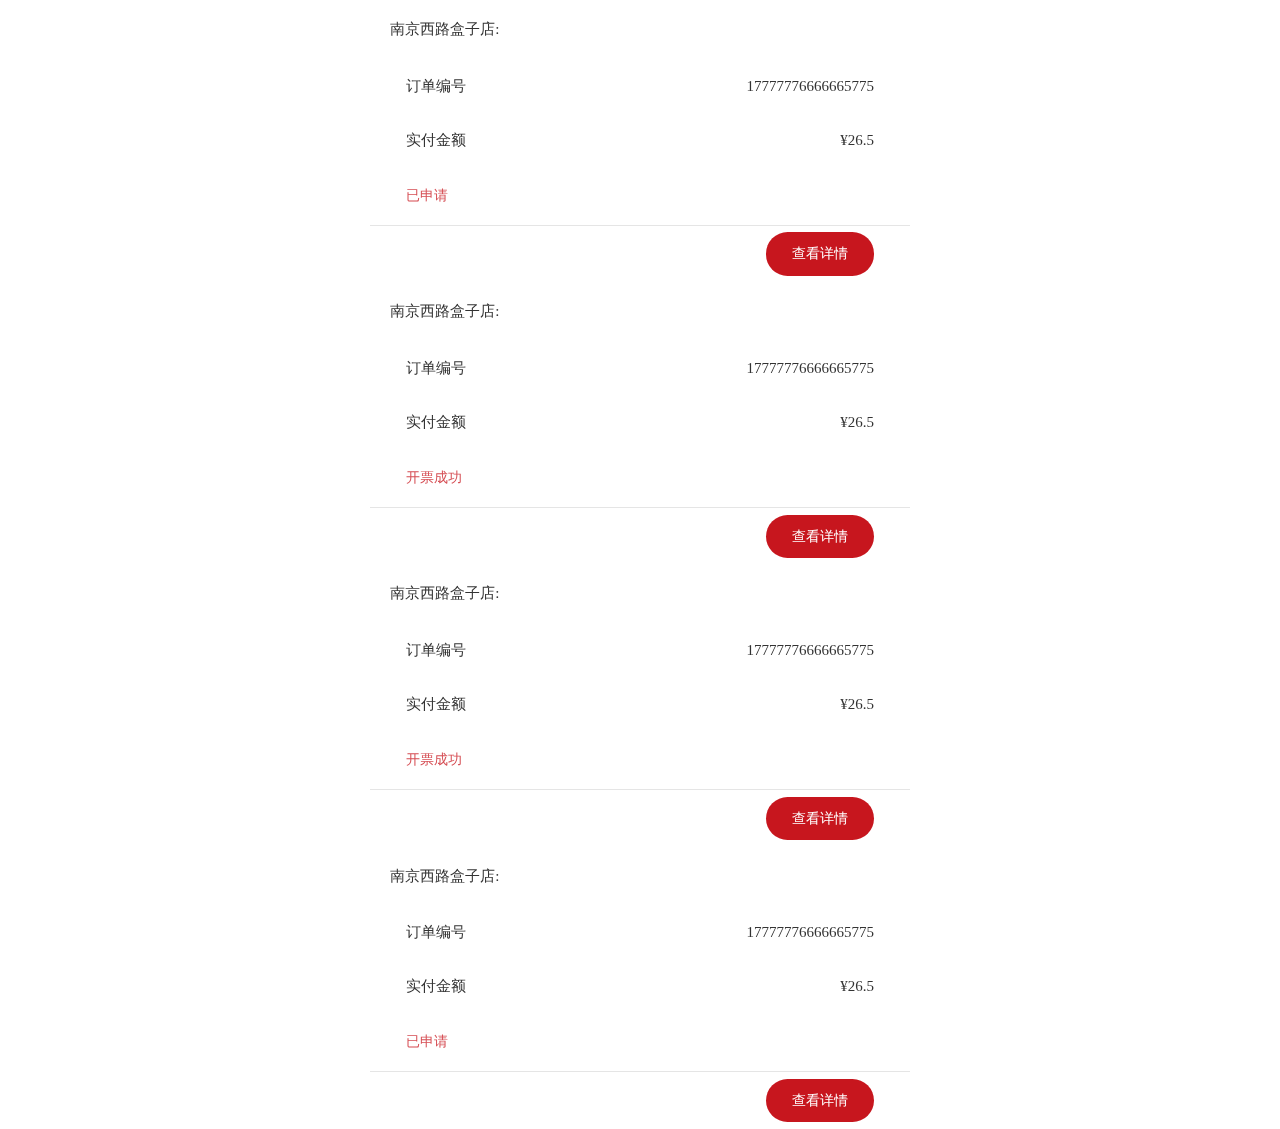
<file: shenqingfplist.html>
<!DOCTYPE html>
<html lang="en">
<head>
    <meta charset="UTF-8">
    <title>申请发票列表</title>
    <script>
        !function (e) {
            function t() {
                var t = r.getBoundingClientRect().width;
                /T5\//.test(e.navigator.userAgent) && (t = Math.floor(e.screen.width / e.devicePixelRatio)), t / l > 540 && (t = 540 * l);
                var i = t / 10;
                r.style.fontSize = i + "px", m.rem = e.rem = i
            }

            var i, a = e.document, r = a.documentElement, n = a.querySelector('meta[name="viewport"]'), o = a.querySelector('meta[name="flexible"]'), l = 0, s = 0, m = e.flexible || (e.flexible = {}), d = / baiduboxapp\//i.test(e.navigator.userAgent);
            if (n) {
                var p = n.getAttribute("content").match(/initial\-scale=([\d\.]+)/);
                p && (s = parseFloat(p[1]), l = parseInt(1 / s))
            } else if (o) {
                var c = o.getAttribute("content");
                if (c) {
                    var u = c.match(/initial\-dpr=([\d\.]+)/), f = c.match(/maximum\-dpr=([\d\.]+)/);
                    u && (l = parseFloat(u[1]), s = parseFloat((1 / l).toFixed(2))), f && (l = parseFloat(f[1]), s = parseFloat((1 / l).toFixed(2)))
                }
            }
            if (!l && !s) {
                var v = (e.navigator.appVersion.match(/android/gi), e.navigator.appVersion.match(/iphone/gi)), h = e.devicePixelRatio;
                l = v ? h >= 3 && (!l || l >= 3) ? 3 : h >= 2 && (!l || l >= 2) ? 2 : 1 : 1, s = 1 / l
            }
            if (r.setAttribute("data-dpr", l), !n)if (n = a.createElement("meta"), n.setAttribute("name", "viewport"), n.setAttribute("content", "initial-scale=" + s + ", maximum-scale=" + s + ", minimum-scale=" + s + ", user-scalable=no"), r.firstElementChild)r.firstElementChild.appendChild(n);
            else {
                var x = a.createElement("div");
                x.appendChild(n), a.write(x.innerHTML)
            }
            d || e.addEventListener("resize", function () {
                clearTimeout(i), i = setTimeout(t, 300)
            }, !1), e.addEventListener("pageshow", function (e) {
                e.persisted && (clearTimeout(i), i = setTimeout(t, 300))
            }, !1), "complete" === a.readyState ? a.body.style.fontSize = 12 * l + "px" : a.addEventListener("DOMContentLoaded", function () {
                a.body.style.fontSize = 12 * l + "px"
            }, !1), t(), m.dpr = e.dpr = l, m.refreshRem = t, m.rem2px = function (e) {
                var t = parseFloat(e) * this.rem;
                return "string" == typeof e && e.match(/rem$/) && (t += "px"), t
            }, m.px2rem = function (e) {
                var t = parseFloat(e) / this.rem;
                return "string" == typeof e && e.match(/px$/) && (t += "rem"), t
            }
        }(window);
    </script>
    <script type="text/javascript" src="https://res.wx.qq.com/open/js/jweixin-1.2.0.js?v=3"></script>
    <link type="text/css" href="css/comm.css" rel="stylesheet">
    <meta name="apple-mobile-web-app-capable" content="yes">
    <meta http-equiv="Expires" content="0">
    <meta http-equiv="kiben" content="no-cache">
    <meta http-equiv="pragma" content="no-cache">
    <meta http-equiv="cache-control" content="no-cache">
    <meta name="format-detection" content="telephone=no"/>
    <meta name="apple-mobile-web-app-capable" content="yes"/>
    <meta name="apple-mobile-web-app-status-bar-style" content="black-translucent"/>
    <script type="text/javascript">
        document.write("<script type='text/javascript' src='util/configc.js?v=" + Math.random() + "'><\/script>")
    </script>
    <link rel="stylesheet" href="css/comm.css">
    <script type="text/javascript">
        document.write("<link rel='stylesheet' href='yemiancss/shenqingfplist.css?v="+version +"'>");
    </script>
    <style>
        body{
            line-height: 1;
            background-color: #ffffff;
        }
    </style>
</head>
<body>
<div class="container bx bxv">
    <div class="listall bx bxv borboxsize">
    <div class="dianname borboxsize">南京西路盒子店:</div>
    <div class="shanpinlist bx bxh bxc borboxsize">
        <div style="padding-left: 0.6666666667rem;">订单编号</div>
        <div class="bxf1 h1 jiage"></div>
        <div class="shuliang" style="padding-right: 0.6666666667rem;">17777776666665775</div>
    </div>
    <div class="shanpinlist bx bxh bxc borboxsize">
        <div style="padding-left: 0.6666666667rem;">实付金额</div>
        <div class="bxf1 h1 jiage"></div>
        <div class="shuliang" style="padding-right: 0.6666666667rem;">¥26.5</div>
    </div>
    <div class="heji borboxsize bx bxc bxh">
        <div style="color: #d64f55;padding-left: 0.6666666667rem;">已申请</div>
        <div class="h1 bxf1"></div>
    </div>
    <div class="bottombtn bx bxh bxc borboxsize">
        <div class="h1 bxf1"></div>
        <div class="btn_fap">查看详情</div>
    </div>
</div>
    <div class="listall bx bxv">
        <div class="dianname borboxsize">南京西路盒子店:</div>
        <div class="shanpinlist bx bxh bxc borboxsize">
            <div style="padding-left: 0.6666666667rem;">订单编号</div>
            <div class="bxf1 h1 jiage"></div>
            <div class="shuliang" style="padding-right: 0.6666666667rem;">17777776666665775</div>
        </div>
        <div class="shanpinlist bx bxh bxc borboxsize">
            <div style="padding-left: 0.6666666667rem;">实付金额</div>
            <div class="bxf1 h1 jiage"></div>
            <div class="shuliang" style="padding-right: 0.6666666667rem;">¥26.5</div>
        </div>
        <div class="heji borboxsize bx bxc bxh">
            <div style="color: #d64f55;padding-left: 0.6666666667rem;">开票成功</div>
            <div class="h1 bxf1"></div>
        </div>
        <div class="bottombtn bx bxh bxc borboxsize">
            <div class="h1 bxf1"></div>
            <div class="btn_fap">查看详情</div>
        </div>
    </div>
    <div class="listall bx bxv">
        <div class="dianname borboxsize">南京西路盒子店:</div>
        <div class="shanpinlist bx bxh bxc borboxsize">
            <div style="padding-left: 0.6666666667rem;">订单编号</div>
            <div class="bxf1 h1 jiage"></div>
            <div class="shuliang" style="padding-right: 0.6666666667rem;">17777776666665775</div>
        </div>
        <div class="shanpinlist bx bxh bxc borboxsize">
            <div style="padding-left: 0.6666666667rem;">实付金额</div>
            <div class="bxf1 h1 jiage"></div>
            <div class="shuliang" style="padding-right: 0.6666666667rem;">¥26.5</div>
        </div>
        <div class="heji borboxsize bx bxc bxh">
            <div style="color: #d64f55;padding-left: 0.6666666667rem;">开票成功</div>
            <div class="h1 bxf1"></div>
        </div>
        <div class="bottombtn bx bxh bxc borboxsize">
            <div class="h1 bxf1"></div>
            <div class="btn_fap">查看详情</div>
        </div>
    </div>
    <div class="listall bx bxv">
        <div class="dianname borboxsize">南京西路盒子店:</div>
        <div class="shanpinlist bx bxh bxc borboxsize">
            <div style="padding-left: 0.6666666667rem;">订单编号</div>
            <div class="bxf1 h1 jiage"></div>
            <div class="shuliang" style="padding-right: 0.6666666667rem;">17777776666665775</div>
        </div>
        <div class="shanpinlist bx bxh bxc borboxsize">
            <div style="padding-left: 0.6666666667rem;">实付金额</div>
            <div class="bxf1 h1 jiage"></div>
            <div class="shuliang" style="padding-right: 0.6666666667rem;">¥26.5</div>
        </div>
        <div class="heji borboxsize bx bxc bxh">
            <div style="color: #d64f55;padding-left: 0.6666666667rem;">已申请</div>
            <div class="h1 bxf1"></div>
        </div>
        <div class="bottombtn bx bxh bxc borboxsize">
            <div class="h1 bxf1"></div>
            <div class="btn_fap">查看详情</div>
        </div>
    </div>
</div>
</body>
<script type="text/javascript" src="util/zepto.min.js"></script>
<script type="text/javascript">
    document.write('<script type="text/javascript" src="util/comm.js?v='+version+'"><\/script>')
</script>
<script type="text/javascript" src="util/MD5.js"></script>
<!--<script type="text/javascript" src="util/cunxhuinfo.js"></script>-->
<script type="text/javascript">
    //    document.write('<script type="text/javascript" src="util/sq.js?v='+version+'"><\/script>')
</script><script type="text/javascript">
    document.write("<script type='text/javascript' src='yemianjs/shenqingfplist.js?v=" + version + "'><\/script>")
</script>
</html>
</file>
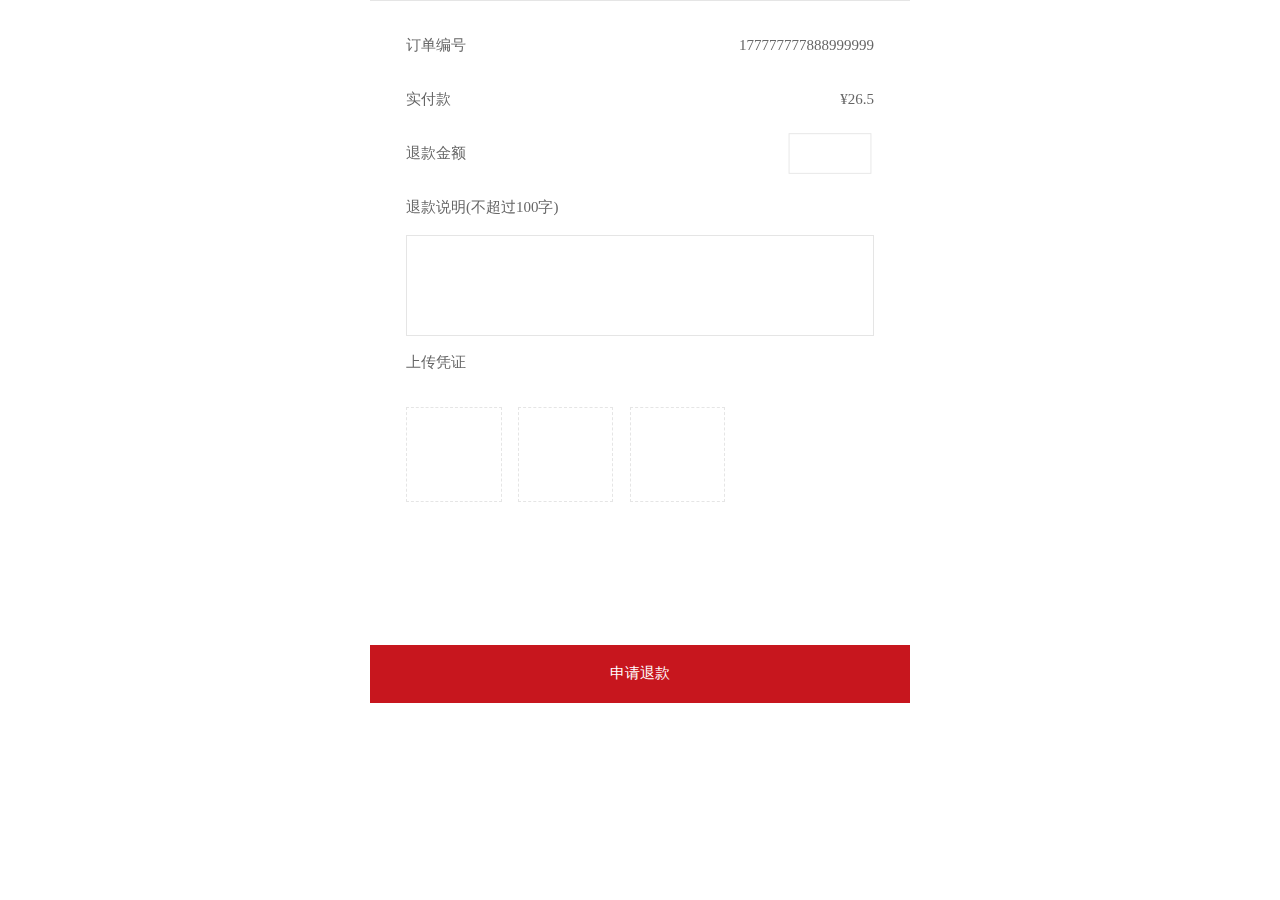
<file: shenqingtk.html>
<!DOCTYPE html>
<html lang="en">
<head>
    <meta charset="UTF-8">
    <title>申请退款</title>
    <script>
        !function (e) {
            function t() {
                var t = r.getBoundingClientRect().width;
                /T5\//.test(e.navigator.userAgent) && (t = Math.floor(e.screen.width / e.devicePixelRatio)), t / l > 540 && (t = 540 * l);
                var i = t / 10;
                r.style.fontSize = i + "px", m.rem = e.rem = i
            }

            var i, a = e.document, r = a.documentElement, n = a.querySelector('meta[name="viewport"]'), o = a.querySelector('meta[name="flexible"]'), l = 0, s = 0, m = e.flexible || (e.flexible = {}), d = / baiduboxapp\//i.test(e.navigator.userAgent);
            if (n) {
                var p = n.getAttribute("content").match(/initial\-scale=([\d\.]+)/);
                p && (s = parseFloat(p[1]), l = parseInt(1 / s))
            } else if (o) {
                var c = o.getAttribute("content");
                if (c) {
                    var u = c.match(/initial\-dpr=([\d\.]+)/), f = c.match(/maximum\-dpr=([\d\.]+)/);
                    u && (l = parseFloat(u[1]), s = parseFloat((1 / l).toFixed(2))), f && (l = parseFloat(f[1]), s = parseFloat((1 / l).toFixed(2)))
                }
            }
            if (!l && !s) {
                var v = (e.navigator.appVersion.match(/android/gi), e.navigator.appVersion.match(/iphone/gi)), h = e.devicePixelRatio;
                l = v ? h >= 3 && (!l || l >= 3) ? 3 : h >= 2 && (!l || l >= 2) ? 2 : 1 : 1, s = 1 / l
            }
            if (r.setAttribute("data-dpr", l), !n)if (n = a.createElement("meta"), n.setAttribute("name", "viewport"), n.setAttribute("content", "initial-scale=" + s + ", maximum-scale=" + s + ", minimum-scale=" + s + ", user-scalable=no"), r.firstElementChild)r.firstElementChild.appendChild(n);
            else {
                var x = a.createElement("div");
                x.appendChild(n), a.write(x.innerHTML)
            }
            d || e.addEventListener("resize", function () {
                clearTimeout(i), i = setTimeout(t, 300)
            }, !1), e.addEventListener("pageshow", function (e) {
                e.persisted && (clearTimeout(i), i = setTimeout(t, 300))
            }, !1), "complete" === a.readyState ? a.body.style.fontSize = 12 * l + "px" : a.addEventListener("DOMContentLoaded", function () {
                a.body.style.fontSize = 12 * l + "px"
            }, !1), t(), m.dpr = e.dpr = l, m.refreshRem = t, m.rem2px = function (e) {
                var t = parseFloat(e) * this.rem;
                return "string" == typeof e && e.match(/rem$/) && (t += "px"), t
            }, m.px2rem = function (e) {
                var t = parseFloat(e) / this.rem;
                return "string" == typeof e && e.match(/px$/) && (t += "rem"), t
            }
        }(window);
    </script>
    <script type="text/javascript" src="https://res.wx.qq.com/open/js/jweixin-1.2.0.js?v=3"></script>
    <link type="text/css" href="css/comm.css" rel="stylesheet">
    <meta name="apple-mobile-web-app-capable" content="yes">
    <meta http-equiv="Expires" content="0">
    <meta http-equiv="kiben" content="no-cache">
    <meta http-equiv="pragma" content="no-cache">
    <meta http-equiv="cache-control" content="no-cache">
    <meta name="format-detection" content="telephone=no"/>
    <meta name="apple-mobile-web-app-capable" content="yes"/>
    <meta name="apple-mobile-web-app-status-bar-style" content="black-translucent"/>
    <script type="text/javascript">
        document.write("<script type='text/javascript' src='util/configc.js?v=" + Math.random() + "'><\/script>")
    </script>
    <link rel="stylesheet" href="css/comm.css">
    <script type="text/javascript">
        document.write("<link rel='stylesheet' href='yemiancss/shenqingtk.css?v=" + version + "'>");
    </script>
    <style>
        body{
            line-height: 1;
            background-color: #ffffff;
        }
    </style>
</head>
<body>
<div class="container bx bxv">
    <div class="listall bx bxv">
        <div style="height:0.33333rem;border-top: 1px solid #e5e5e5;"></div>
        <div class="bx bxh bxc listl">
            <div>订单编号</div>
            <div class="bxf1 h1"></div>
            <div>177777777888999999</div>
        </div>
        <div class="bx bxh bxc listl">
            <div>实付款</div>
            <div class="bxf1 h1"></div>
            <div>¥26.5</div>
        </div>
        <div class="bx bxh bxc listl">
            <div>退款金额</div>
            <div class="bxf1 h1"></div>
            <div class="shuominginput bx bxc">
                <input type="text">
            </div>
        </div>
        <div class="bx bxh bxc listl">
            <div>退款说明(不超过100字)</div>
            <div class="bxf1 h1"></div>
        </div>
        <div class="tuiksm">
        <textarea placeholder="">

        </textarea>

        </div>
        <div class="bx bxh bxc listl">
            <div>上传凭证</div>
            <div class="bxf1 h1"></div>
        </div>
        <div class="shangcimg bx bxh" style="-webkit-box-align: center;">
            <div></div>
            <div></div>
            <div></div>
        </div>
        <div class="bottombtn bx bxh bxc borboxsize">
            申请退款
        </div>
    </div>
</div>
</body>
<script type="text/javascript" src="util/zepto.min.js"></script>
<script type="text/javascript">
    document.write('<script type="text/javascript" src="util/comm.js?v='+version+'"><\/script>')
</script>
<script type="text/javascript" src="util/MD5.js"></script>
<!--<script type="text/javascript" src="util/cunxhuinfo.js"></script>-->
<script type="text/javascript">
    //    document.write('<script type="text/javascript" src="util/sq.js?v='+version+'"><\/script>')
</script><script type="text/javascript">
    document.write("<script type='text/javascript' src='yemianjs/dingdanDetail.js?v=" + version + "'><\/script>")
</script>
</html>
</file>
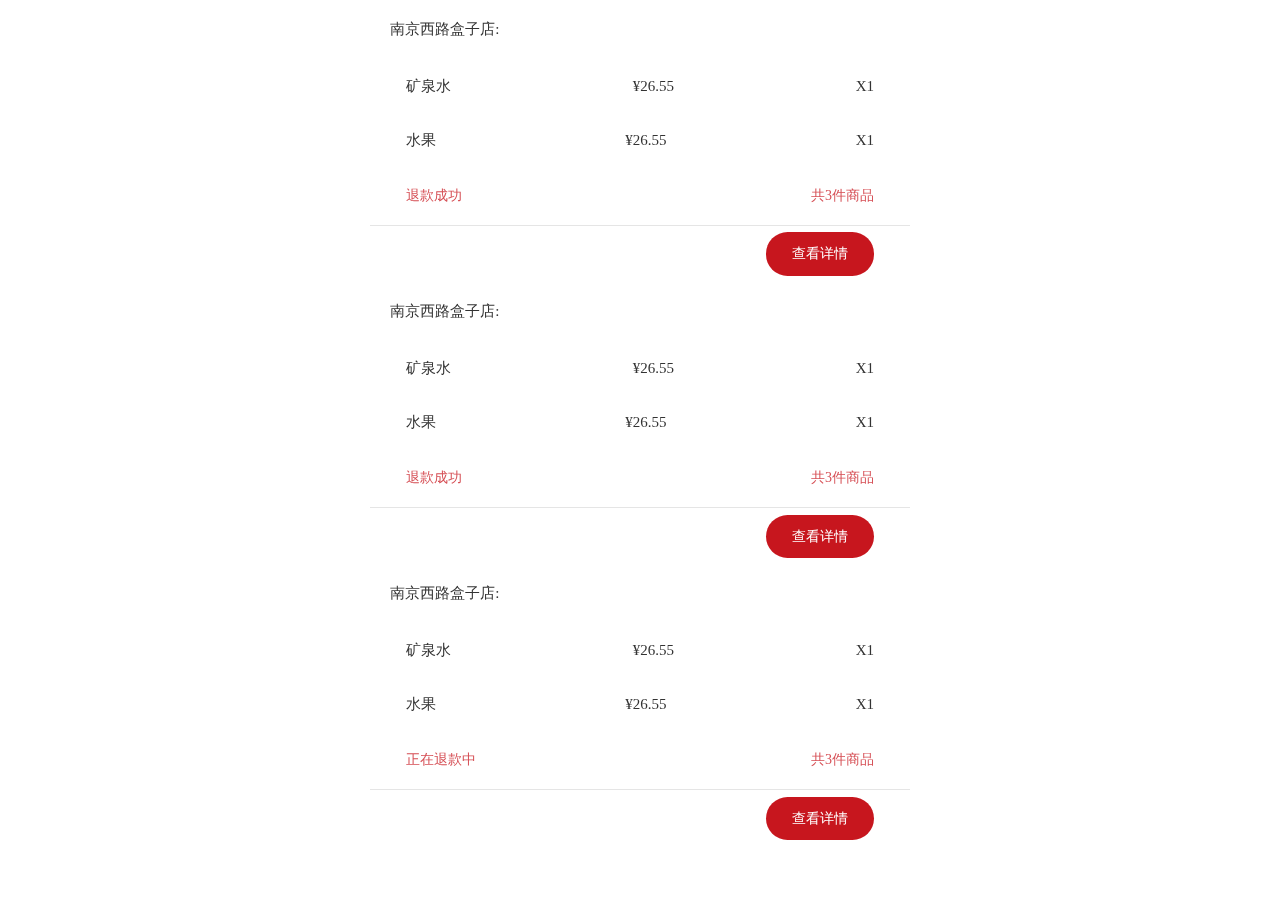
<file: tuikuanlist.html>
<!DOCTYPE html>
<html lang="en">
<head>
    <meta charset="UTF-8">
    <title>申请退款列表</title>
    <script>
        !function (e) {
            function t() {
                var t = r.getBoundingClientRect().width;
                /T5\//.test(e.navigator.userAgent) && (t = Math.floor(e.screen.width / e.devicePixelRatio)), t / l > 540 && (t = 540 * l);
                var i = t / 10;
                r.style.fontSize = i + "px", m.rem = e.rem = i
            }

            var i, a = e.document, r = a.documentElement, n = a.querySelector('meta[name="viewport"]'), o = a.querySelector('meta[name="flexible"]'), l = 0, s = 0, m = e.flexible || (e.flexible = {}), d = / baiduboxapp\//i.test(e.navigator.userAgent);
            if (n) {
                var p = n.getAttribute("content").match(/initial\-scale=([\d\.]+)/);
                p && (s = parseFloat(p[1]), l = parseInt(1 / s))
            } else if (o) {
                var c = o.getAttribute("content");
                if (c) {
                    var u = c.match(/initial\-dpr=([\d\.]+)/), f = c.match(/maximum\-dpr=([\d\.]+)/);
                    u && (l = parseFloat(u[1]), s = parseFloat((1 / l).toFixed(2))), f && (l = parseFloat(f[1]), s = parseFloat((1 / l).toFixed(2)))
                }
            }
            if (!l && !s) {
                var v = (e.navigator.appVersion.match(/android/gi), e.navigator.appVersion.match(/iphone/gi)), h = e.devicePixelRatio;
                l = v ? h >= 3 && (!l || l >= 3) ? 3 : h >= 2 && (!l || l >= 2) ? 2 : 1 : 1, s = 1 / l
            }
            if (r.setAttribute("data-dpr", l), !n)if (n = a.createElement("meta"), n.setAttribute("name", "viewport"), n.setAttribute("content", "initial-scale=" + s + ", maximum-scale=" + s + ", minimum-scale=" + s + ", user-scalable=no"), r.firstElementChild)r.firstElementChild.appendChild(n);
            else {
                var x = a.createElement("div");
                x.appendChild(n), a.write(x.innerHTML)
            }
            d || e.addEventListener("resize", function () {
                clearTimeout(i), i = setTimeout(t, 300)
            }, !1), e.addEventListener("pageshow", function (e) {
                e.persisted && (clearTimeout(i), i = setTimeout(t, 300))
            }, !1), "complete" === a.readyState ? a.body.style.fontSize = 12 * l + "px" : a.addEventListener("DOMContentLoaded", function () {
                a.body.style.fontSize = 12 * l + "px"
            }, !1), t(), m.dpr = e.dpr = l, m.refreshRem = t, m.rem2px = function (e) {
                var t = parseFloat(e) * this.rem;
                return "string" == typeof e && e.match(/rem$/) && (t += "px"), t
            }, m.px2rem = function (e) {
                var t = parseFloat(e) / this.rem;
                return "string" == typeof e && e.match(/px$/) && (t += "rem"), t
            }
        }(window);
    </script>
    <script type="text/javascript" src="https://res.wx.qq.com/open/js/jweixin-1.2.0.js?v=3"></script>
    <link type="text/css" href="css/comm.css" rel="stylesheet">
    <meta name="apple-mobile-web-app-capable" content="yes">
    <meta http-equiv="Expires" content="0">
    <meta http-equiv="kiben" content="no-cache">
    <meta http-equiv="pragma" content="no-cache">
    <meta http-equiv="cache-control" content="no-cache">
    <meta name="format-detection" content="telephone=no"/>
    <meta name="apple-mobile-web-app-capable" content="yes"/>
    <meta name="apple-mobile-web-app-status-bar-style" content="black-translucent"/>
    <script type="text/javascript">
        document.write("<script type='text/javascript' src='util/configc.js?v=" + Math.random() + "'><\/script>")
    </script>
    <link rel="stylesheet" href="css/comm.css">
    <script type="text/javascript">
        document.write("<link rel='stylesheet' href='yemiancss/tuikuanlist.css?v="+version +"'>");
    </script>
    <style>
        body{
            line-height: 1;
            background-color: #ffffff;
        }
    </style>
</head>
<body>
<div class="container bx bxv">
    <div class="listall bx bxv borboxsize">
        <div class="dianname borboxsize">南京西路盒子店:</div>
        <div class="shanpinlist bx bxh bxc borboxsize">
            <div style="padding-left: 0.6666666667rem;">矿泉水</div>
            <div class="bxf1 h1 jiage">¥26.55</div>
            <div class="shuliang" style="padding-right: 0.6666666667rem;">X1</div>
        </div>
        <div class="shanpinlist bx bxh bxc borboxsize">
            <div style="padding-left: 0.6666666667rem;">水果</div>
            <div class="bxf1 h1 jiage">¥26.55</div>
            <div class="shuliang" style="padding-right: 0.6666666667rem;">X1</div>
        </div>
        <div class="heji borboxsize bx bxc bxh">
            <div style="color: #d64f55;padding-left: 0.6666666667rem;">退款成功</div>
            <div class="h1 bxf1"></div>
            <div class="shuliang" style="padding-right: 0.6666666667rem;color: #d64f55;">共3件商品</div>
        </div>
        <div class="bottombtn bx bxh bxc borboxsize">
            <div class="h1 bxf1"></div>
            <div class="btn_fap">查看详情</div>
        </div>
    </div>
    <div class="listall bx bxv borboxsize">
        <div class="dianname borboxsize">南京西路盒子店:</div>
        <div class="shanpinlist bx bxh bxc borboxsize">
            <div style="padding-left: 0.6666666667rem;">矿泉水</div>
            <div class="bxf1 h1 jiage">¥26.55</div>
            <div class="shuliang" style="padding-right: 0.6666666667rem;">X1</div>
        </div>
        <div class="shanpinlist bx bxh bxc borboxsize">
            <div style="padding-left: 0.6666666667rem;">水果</div>
            <div class="bxf1 h1 jiage">¥26.55</div>
            <div class="shuliang" style="padding-right: 0.6666666667rem;">X1</div>
        </div>
        <div class="heji borboxsize bx bxc bxh">
            <div style="color: #d64f55;padding-left: 0.6666666667rem;">退款成功</div>
            <div class="h1 bxf1"></div>
            <div class="shuliang" style="padding-right: 0.6666666667rem;color: #d64f55;">共3件商品</div>
        </div>
        <div class="bottombtn bx bxh bxc borboxsize">
            <div class="h1 bxf1"></div>
            <div class="btn_fap">查看详情</div>
        </div>
    </div>
    <div class="listall bx bxv borboxsize">
        <div class="dianname borboxsize">南京西路盒子店:</div>
        <div class="shanpinlist bx bxh bxc borboxsize">
            <div style="padding-left: 0.6666666667rem;">矿泉水</div>
            <div class="bxf1 h1 jiage">¥26.55</div>
            <div class="shuliang" style="padding-right: 0.6666666667rem;">X1</div>
        </div>
        <div class="shanpinlist bx bxh bxc borboxsize">
            <div style="padding-left: 0.6666666667rem;">水果</div>
            <div class="bxf1 h1 jiage">¥26.55</div>
            <div class="shuliang" style="padding-right: 0.6666666667rem;">X1</div>
        </div>
        <div class="heji borboxsize bx bxc bxh">
            <div style="color: #d64f55;padding-left: 0.6666666667rem;">正在退款中</div>
            <div class="h1 bxf1"></div>
            <div class="shuliang" style="padding-right: 0.6666666667rem;color: #d64f55;">共3件商品</div>
        </div>
        <div class="bottombtn bx bxh bxc borboxsize">
            <div class="h1 bxf1"></div>
            <div class="btn_fap">查看详情</div>
        </div>
    </div>
</div>
</body>
<script type="text/javascript" src="util/zepto.min.js"></script>
<script type="text/javascript">
    document.write('<script type="text/javascript" src="util/comm.js?v='+version+'"><\/script>')
</script>
<script type="text/javascript" src="util/MD5.js"></script>
<!--<script type="text/javascript" src="util/cunxhuinfo.js"></script>-->
<script type="text/javascript">
    //    document.write('<script type="text/javascript" src="util/sq.js?v='+version+'"><\/script>')
</script><script type="text/javascript">
    document.write("<script type='text/javascript' src='yemianjs/tuikuanlist.js?v=" + version + "'><\/script>")
</script>
</html>
</file>
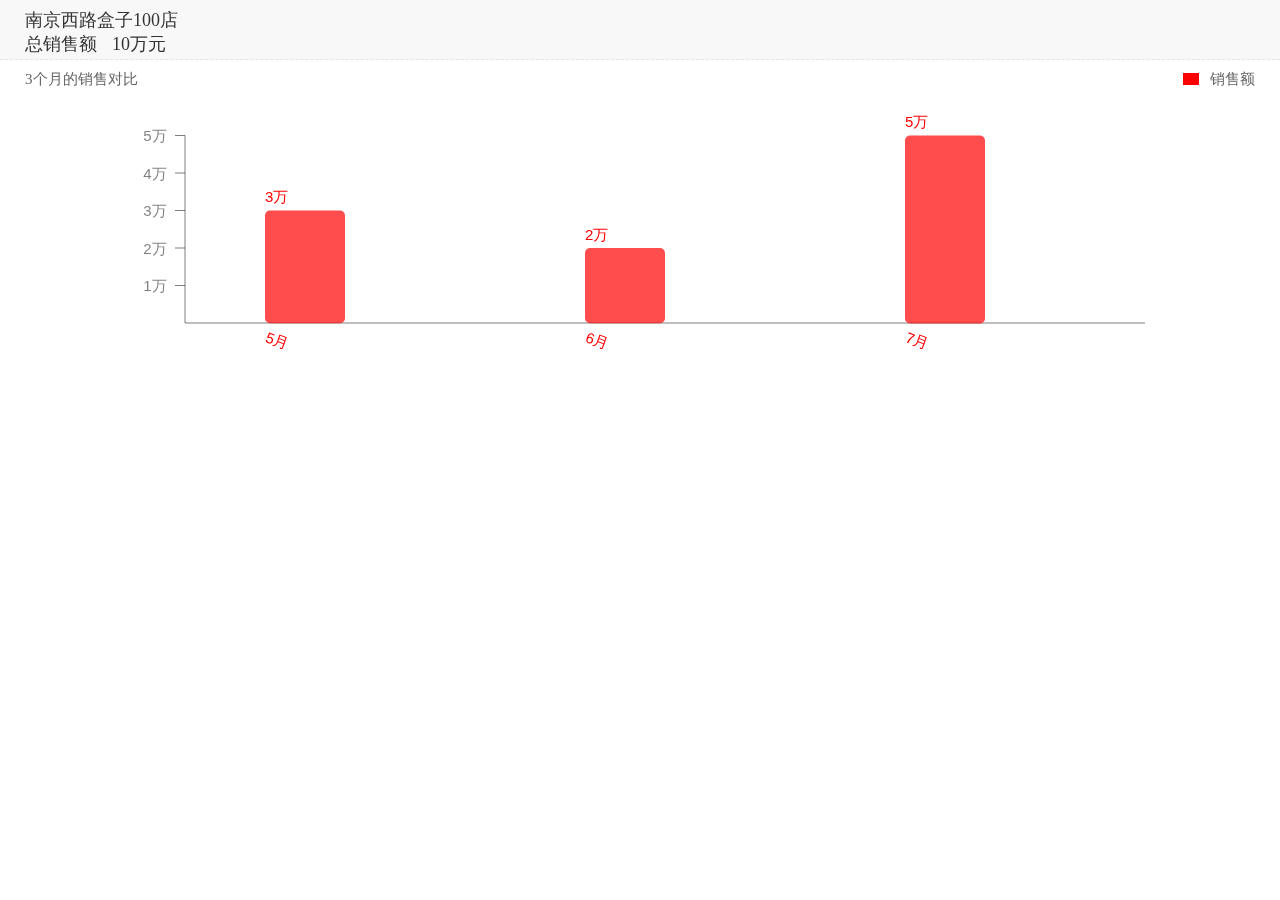
<file: xiaoshoudetail.html>
<!DOCTYPE html>
<html lang="en">
<head>
    <meta charset="UTF-8">
    <title>销售额详情</title>
    <script>
        !function (e) {
            function t() {
                var t = r.getBoundingClientRect().width;
                /T5\//.test(e.navigator.userAgent) && (t = Math.floor(e.screen.width / e.devicePixelRatio)), t / l > 540 && (t = 540 * l);
                var i = t / 10;
                r.style.fontSize = i + "px", m.rem = e.rem = i
            }

            var i, a = e.document, r = a.documentElement, n = a.querySelector('meta[name="viewport"]'), o = a.querySelector('meta[name="flexible"]'), l = 0, s = 0, m = e.flexible || (e.flexible = {}), d = / baiduboxapp\//i.test(e.navigator.userAgent);
            if (n) {
                var p = n.getAttribute("content").match(/initial\-scale=([\d\.]+)/);
                p && (s = parseFloat(p[1]), l = parseInt(1 / s))
            } else if (o) {
                var c = o.getAttribute("content");
                if (c) {
                    var u = c.match(/initial\-dpr=([\d\.]+)/), f = c.match(/maximum\-dpr=([\d\.]+)/);
                    u && (l = parseFloat(u[1]), s = parseFloat((1 / l).toFixed(2))), f && (l = parseFloat(f[1]), s = parseFloat((1 / l).toFixed(2)))
                }
            }
            if (!l && !s) {
                var v = (e.navigator.appVersion.match(/android/gi), e.navigator.appVersion.match(/iphone/gi)), h = e.devicePixelRatio;
                l = v ? h >= 3 && (!l || l >= 3) ? 3 : h >= 2 && (!l || l >= 2) ? 2 : 1 : 1, s = 1 / l
            }
            if (r.setAttribute("data-dpr", l), !n)
            {}
            else {
//                var x = a.createElement("div");
//                x.appendChild(n), a.write(x.innerHTML)
            }
//            d || e.addEventListener("resize", function () {
//                clearTimeout(i), i = setTimeout(t, 300)
//            }, !1), e.addEventListener("pageshow", function (e) {
//                e.persisted && (clearTimeout(i), i = setTimeout(t, 300))
//            }, !1), "complete" === a.readyState ? a.body.style.fontSize = 12 * l + "px" : a.addEventListener("DOMContentLoaded", function () {
//                a.body.style.fontSize = 12 * l + "px"
//            }, !1), t(), m.dpr = e.dpr = l, m.refreshRem = t, m.rem2px = function (e) {
//                var t = parseFloat(e) * this.rem;
//                return "string" == typeof e && e.match(/rem$/) && (t += "px"), t
//            }, m.px2rem = function (e) {
//                var t = parseFloat(e) / this.rem;
//                return "string" == typeof e && e.match(/px$/) && (t += "rem"), t
//            }
        }(window);
    </script>
    <meta name="viewport"
          content="width=device-width, user-scalable=no, initial-scale=1.0, maximum-scale=1.0, minimum-scale=1.0">
    <script type="text/javascript" src="https://res.wx.qq.com/open/js/jweixin-1.2.0.js?v=3"></script>
    <link type="text/css" href="css/comm.css" rel="stylesheet">
    <meta name="apple-mobile-web-app-capable" content="yes">
    <meta http-equiv="Expires" content="0">
    <meta http-equiv="kiben" content="no-cache">
    <meta http-equiv="pragma" content="no-cache">
    <meta http-equiv="cache-control" content="no-cache">
    <meta name="format-detection" content="telephone=no"/>
    <meta name="apple-mobile-web-app-capable" content="yes"/>
    <meta name="apple-mobile-web-app-status-bar-style" content="black-translucent"/>
    <script type="text/javascript">
        document.write("<script type='text/javascript' src='util/configc.js?v=" + Math.random() + "'><\/script>")
    </script>
    <link rel="stylesheet" href="css/comm.css">
    <script type="text/javascript">
        document.write("<link rel='stylesheet' href='yemiancss/xiaoshoudetail.css?v=" + version + "'>");
    </script>
    <style>
        body{
            line-height: 1;
            background-color: #ffffff;
        }
    </style>
</head>
<body>
<div class="container bx bxv" style="width: 100%;overflow:hidden;">
    <div class="toux bx bxv bxc">
        <div class="bxf1 w1 bx bxh">
            <div>南京西路盒子100店</div>
            <!--<div style="padding-left: 15px;">¥40.29万元</div>-->
        </div>
        <div class="bxf1 w1 bx bxh">
            <div>总销售额</div>
            <div style="padding-left: 15px;">10万元</div>
        </div>
    </div>
    <div class="edbiaoshi bx bxh bxc">
        <div>3个月的销售对比</div>
        <div class="bxf1 h1"></div>
        <div class="yanse"></div>
        <div>销售额</div>
    </div>
    <div class="main" id="box">

    </div>
</div>
</body>
<script type="text/javascript" src="util/zepto.min.js"></script>
<script type="text/javascript" src="js/konva.js"></script>
<script type="text/javascript" src="js/konva.columnar.js?v=1"></script>
<script type="text/javascript">
    document.write('<script type="text/javascript" src="util/comm.js?v='+version+'"><\/script>')
</script>
<script type="text/javascript" src="util/MD5.js"></script>
<!--<script type="text/javascript" src="util/cunxhuinfo.js"></script>-->
<script type="text/javascript">
    //    document.write('<script type="text/javascript" src="util/sq.js?v='+version+'"><\/script>')
</script><script type="text/javascript">
    document.write("<script type='text/javascript' src='yemianjs/xiaoshoudetail.js?v=" + version + "'><\/script>")
</script>
</html>
</file>
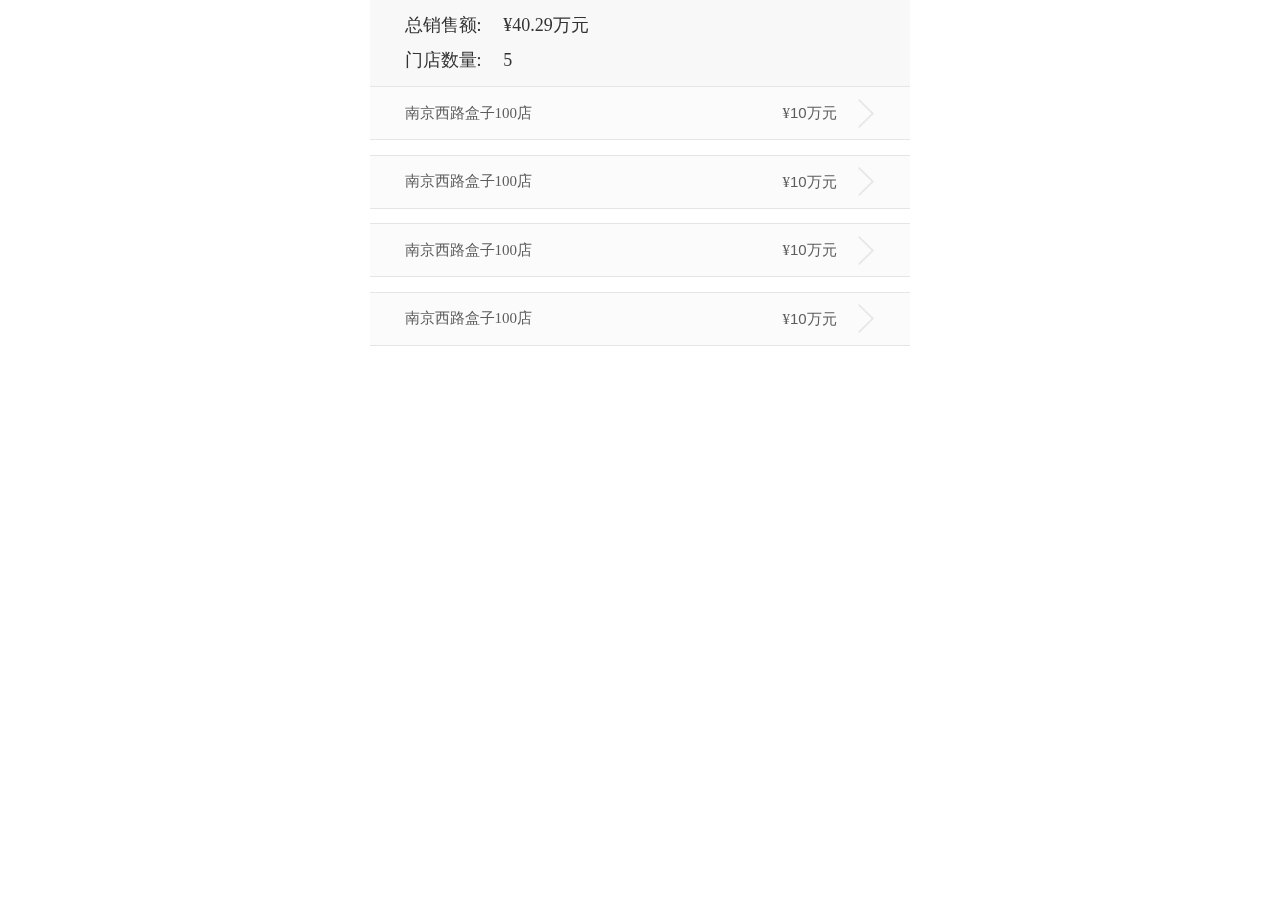
<file: xiaoshoufind.html>
<!DOCTYPE html>
<html lang="en">
<head>
    <meta charset="UTF-8">
    <title>销售额查询</title>
    <script>
        !function (e) {
            function t() {
                var t = r.getBoundingClientRect().width;
                /T5\//.test(e.navigator.userAgent) && (t = Math.floor(e.screen.width / e.devicePixelRatio)), t / l > 540 && (t = 540 * l);
                var i = t / 10;
                r.style.fontSize = i + "px", m.rem = e.rem = i
            }

            var i, a = e.document, r = a.documentElement, n = a.querySelector('meta[name="viewport"]'), o = a.querySelector('meta[name="flexible"]'), l = 0, s = 0, m = e.flexible || (e.flexible = {}), d = / baiduboxapp\//i.test(e.navigator.userAgent);
            if (n) {
                var p = n.getAttribute("content").match(/initial\-scale=([\d\.]+)/);
                p && (s = parseFloat(p[1]), l = parseInt(1 / s))
            } else if (o) {
                var c = o.getAttribute("content");
                if (c) {
                    var u = c.match(/initial\-dpr=([\d\.]+)/), f = c.match(/maximum\-dpr=([\d\.]+)/);
                    u && (l = parseFloat(u[1]), s = parseFloat((1 / l).toFixed(2))), f && (l = parseFloat(f[1]), s = parseFloat((1 / l).toFixed(2)))
                }
            }
            if (!l && !s) {
                var v = (e.navigator.appVersion.match(/android/gi), e.navigator.appVersion.match(/iphone/gi)), h = e.devicePixelRatio;
                l = v ? h >= 3 && (!l || l >= 3) ? 3 : h >= 2 && (!l || l >= 2) ? 2 : 1 : 1, s = 1 / l
            }
            if (r.setAttribute("data-dpr", l), !n)if (n = a.createElement("meta"), n.setAttribute("name", "viewport"), n.setAttribute("content", "initial-scale=" + s + ", maximum-scale=" + s + ", minimum-scale=" + s + ", user-scalable=no"), r.firstElementChild)r.firstElementChild.appendChild(n);
            else {
                var x = a.createElement("div");
                x.appendChild(n), a.write(x.innerHTML)
            }
            d || e.addEventListener("resize", function () {
                clearTimeout(i), i = setTimeout(t, 300)
            }, !1), e.addEventListener("pageshow", function (e) {
                e.persisted && (clearTimeout(i), i = setTimeout(t, 300))
            }, !1), "complete" === a.readyState ? a.body.style.fontSize = 12 * l + "px" : a.addEventListener("DOMContentLoaded", function () {
                a.body.style.fontSize = 12 * l + "px"
            }, !1), t(), m.dpr = e.dpr = l, m.refreshRem = t, m.rem2px = function (e) {
                var t = parseFloat(e) * this.rem;
                return "string" == typeof e && e.match(/rem$/) && (t += "px"), t
            }, m.px2rem = function (e) {
                var t = parseFloat(e) / this.rem;
                return "string" == typeof e && e.match(/px$/) && (t += "rem"), t
            }
        }(window);
    </script>
    <script type="text/javascript" src="https://res.wx.qq.com/open/js/jweixin-1.2.0.js?v=3"></script>
    <link type="text/css" href="css/comm.css" rel="stylesheet">
    <meta name="apple-mobile-web-app-capable" content="yes">
    <meta http-equiv="Expires" content="0">
    <meta http-equiv="kiben" content="no-cache">
    <meta http-equiv="pragma" content="no-cache">
    <meta http-equiv="cache-control" content="no-cache">
    <meta name="format-detection" content="telephone=no"/>
    <meta name="apple-mobile-web-app-capable" content="yes"/>
    <meta name="apple-mobile-web-app-status-bar-style" content="black-translucent"/>
    <script type="text/javascript">
        document.write("<script type='text/javascript' src='util/configc.js?v=" + Math.random() + "'><\/script>")
    </script>
    <link rel="stylesheet" href="css/comm.css">
    <script type="text/javascript">
        document.write("<link rel='stylesheet' href='yemiancss/xiaoshoufind.css?v=" + version + "'>");
    </script>
    <style>
        body{
            line-height: 1;
            background-color: #ffffff;
        }
    </style>
</head>
<body>
<div class="container bx bxv">
    <div class="toux bx bxv bxc">
        <div class="bxf1 w1 bx bxh">
            <div>总销售额:</div>
            <div style="padding-left: 0.4rem;">¥40.29万元</div>
        </div>
        <div class="bxf1 w1 bx bxh">
            <div>门店数量:</div>
            <div style="padding-left: 0.4rem;">5</div>
        </div>
    </div>
    <div class="listcom borboxsize bx bxh bxc" data-id="xiaoshoudetail">
        <div class="">南京西路盒子100店</div>
        <div class="h1 bxf1"></div>
        <div>¥<span class="add_fs">10</span>万元</div>
        <div class="jt"></div>
    </div>
    <div class="listcom borboxsize bx bxh bxc" data-id="xiaoshoudetail" style="margin-top: 0.266666666667rem;">
        <div class="">南京西路盒子100店</div>
        <div class="h1 bxf1"></div>
        <div>¥<span class="add_fs">10</span>万元</div>
        <div class="jt"></div>
    </div>
    <div class="listcom borboxsize bx bxh bxc" data-id="xiaoshoudetail" style="margin-top: 0.266666666667rem;">
        <div class="">南京西路盒子100店</div>
        <div class="h1 bxf1"></div>
        <div>¥<span class="add_fs">10</span>万元</div>
        <div class="jt"></div>
    </div>
    <div class="listcom borboxsize bx bxh bxc" data-id="xiaoshoudetail" style="margin-top: 0.266666666667rem;">
        <div class="">南京西路盒子100店</div>
        <div class="h1 bxf1"></div>
        <div>¥<span class="add_fs">10</span>万元</div>
        <div class="jt"></div>
    </div>
</div>
</body>
<script type="text/javascript" src="util/zepto.min.js"></script>
<script type="text/javascript">
    document.write('<script type="text/javascript" src="util/comm.js?v='+version+'"><\/script>')
</script>
<script type="text/javascript" src="util/MD5.js"></script>
<!--<script type="text/javascript" src="util/cunxhuinfo.js"></script>-->
<script type="text/javascript">
    //    document.write('<script type="text/javascript" src="util/sq.js?v='+version+'"><\/script>')
</script><script type="text/javascript">
    document.write("<script type='text/javascript' src='yemianjs/xiaoshoufind.js?v=" + version + "'><\/script>")
</script>
</html>
</file>
<file: css/comm.css>
﻿
html, body, div, dl, button, del,  span,ul,li
{
    margin: 0;
    padding: 0;
}

html, body{
    -webkit-text-size-adjust:auto !important;
    -webkit-user-select:none;
    -webkit-tap-highlight-color: transparent;
    -webkit-touch-callout: none;
    -webkit-backface-visibility:hidden;
    -webkit-transform-style: preserve-3d;
    -webkit-font-smoothing: antialiased;
    margin:0px;
    padding:0px;
    height:100%;
    width:100%;
    /*overflow: hidden;*/
    position: absolute;
    /*-webkit-transform:translate3d(0,0,0);*/
    /*防止键盘弹出*/
    /*overflow-y:scroll;*/
    /*-webkit-overflow-scrolling:touch;*/
    /*background-color: #000;*/
}
body{
    display: -webkit-box;
    -webkit-box-orient:vertical;
    -webkit-transform: translate3d(0px,0px,0px);
}

.container{
    width: 10rem;
    height: 100%;
    margin: 0 auto;
    /*display: -webkit-box;*/
}

.Tcss_window_s{
    height: 100%;
    width: 100%;
    position:absolute;
    top:1.95rem;
    left: 0px;
    overflow:hidden;
    display: none;
    z-index: 9999999;
    background:
    -webkit-gradient(radial, 512 389, 0, 512 389, 500,from(rgba(0,0,0,.2)), to(rgba(0,0,0,.7)));
}

.Tcss_window_ssss{
    height: 100%;
    width: 100%;
    position:absolute;
    top:2.4rem;
    left: 0px;
    overflow:hidden;
    display: none;
    z-index: 9999999;
    background:
    -webkit-gradient(radial, 512 389, 0, 512 389, 500,from(rgba(0,0,0,.2)), to(rgba(0,0,0,.7)));
}

.main_content {
    width: 100%;
    height:17.0625rem;
    /*position: relative;*/
    /*top: 0rem;*/
    /*border: 3px solid blue;*/
    background-color: #ffffff;
    /*border-radius: 0 0 6px 6px;*/
    border-top: 1px solid #eaeaea;
}

#wrapper_qb {
    position: absolute;
    width: 100%;
    height: 100%;
    overflow: hidden;
    top: 0;
    left: 0;
}

#wrapper_qbb {
    position: absolute;
    width: 100%;
    height: 100%;
    top: 0;
    left: 0;
    overflow: hidden;
}
.cz{
    width:1.25rem;
    height:1.25rem;
    background-image: url("../img/s.png");
    background-size:1rem 1rem;
    background-repeat: no-repeat;
    background-position: center;

}
.bx{
    display: -webkit-box;
    /*  -webkit-box-sizing: border-box ; */
    display:-moz-box;
    position: relative;
}
.bxh{
    -webkit-box-orient:horizontal;
    -moz-box-orient:horizontal;
}
.bxv{
    -webkit-box-orient:vertical;
    -moz-box-orient:vertical;
}
.bxf1{
    -webkit-box-flex:1;
    -moz-box-flex: 1;
}
.bxf2{
    -webkit-box-flex:2;
}
.bxf3{
    -webkit-box-flex:3;
}
.bxf4{
    -webkit-box-flex:4;
}
.bxf5{
    -webkit-box-flex:5;
}
.bxc{
    -webkit-box-pack:center;
    -webkit-box-align:center;
    -moz-box-pack:center;
    -moz-box-align:center;
}
.h1{
    height: 100%;
}
.w1{
    width: 100%;
}

.w8{

    width: 90%;
}
.h0{
    height: 0%;
}
.h_0rem{
    height: 0rem;
}
.w0{
    width: 0%;
}
.oh{
    overflow: hidden;
}
.bc1{
    background-color: #f0f;
}
.display_b{
    display: block;
}
.position_a{
    position: absolute;
}
.position_r{
    position: relative;
}

/*字体颜色*/

/*list*/
.G_list{
    width: 100%;
}
.G_list_pre{
    width: 100%;
    height: 3rem;
    display: -webkit-box;
    -webkit-box-orient:horizontal;
    border-bottom: 1px solid #f5f5f5;
}
/*list*/
#wrapper {
    position:absolute;
    z-index:1;
    height: 100%;
    top:2.4375rem;
    left:-9999px;
    width:100%;
    overflow:auto;
}
#scroller {
    position:absolute; z-index:1;
    /*	-webkit-touch-callout:none;*/
    -webkit-tap-highlight-color:rgba(0,0,0,0);
    width:100%;
    padding:0;
}


#pullDown{
    background:#fff;
    height:2.5rem;
    width: 100%;
    /*background-color: red;*/
    text-align: center;
    line-height:2.5rem;
    /*padding:5px 10px;*/
    border-bottom:1px solid #ebebeb;
    font-weight:bold;
    font-size:0.75rem;
    color:#888;
}
#pullUp {
    background:#fff;
    height:2.5rem;
    width: 100%;
    /*background-color: red;*/
    text-align: center;
    line-height:2.5rem;
    /*padding:5px 10px;*/
    border-bottom:1px solid #ebebeb;
    font-weight:bold;
    font-size:0.75rem;
    color:#888;
}

#pullDown .pullDownIcon{
    display:block; float:left;
    width:40px; height:40px;
    /*background:url(pull-icon@2x.png) 0 0 no-repeat;*/
    -webkit-background-size:40px 80px; background-size:40px 80px;
    -webkit-transition-property:-webkit-transform;
    -webkit-transition-duration:250ms;
}
 #pullUp .pullUpIcon  {
    display:block; float:left;
    width:40px; height:40px;
    /*background:url(pull-icon@2x.png) 0 0 no-repeat;*/
    -webkit-background-size:40px 80px; background-size:40px 80px;
    -webkit-transition-property:-webkit-transform;
    -webkit-transition-duration:250ms;
}
#pullDown .pullDownIcon {
    -webkit-transform:rotate(0deg) translateZ(0);
}
#pullUp .pullUpIcon  {
    -webkit-transform:rotate(-180deg) translateZ(0);
}

#pullDown.flip .pullDownIcon {
    -webkit-transform:rotate(-180deg) translateZ(0);
}

#pullUp.flip .pullUpIcon {
    -webkit-transform:rotate(0deg) translateZ(0);
}

#pullDown.loading .pullDownIcon, #pullUp.loading .pullUpIcon {
    background-position:0 100%;
    -webkit-transform:rotate(0deg) translateZ(0);
    -webkit-transition-duration:0ms;

    -webkit-animation-name:loading;
    -webkit-animation-duration:2s;
    -webkit-animation-iteration-count:infinite;
    -webkit-animation-timing-function:linear;
}

@-webkit-keyframes loading {
    from { -webkit-transform:rotate(0deg) translateZ(0); }
    to { -webkit-transform:rotate(360deg) translateZ(0); }
}
.tip_error {
    width: 100%;
    height:2.5rem;
    border-bottom: 1px solid #e5e5e5;
    color: #c6c6c6;
    font-size: 0.75rem;
    line-height:2.5rem;
    margin-left: 0.6875rem;
    text-align: center;
}

.addfs{

    font-family: "avenir","arial";
}

.break_main {
    overflow: hidden;
    white-space: nowrap;
    text-overflow: ellipsis;
    -o-text-overflow: ellipsis;
    -icab-text-overflow: ellipsis;
    -khtml-text-overflow: ellipsis;
    -moz-text-overflow: ellipsis;
    -webkit-text-overflow: ellipsis;
}

.Tcss_window_windows{
    height: 100%;
    width: 100%;
    position:absolute;
    top: 0px;
    overflow:hidden;
    display: none;
    -webkit-box-align:center;
    -webkit-backface-visibility:hidden;
    -webkit-box-pack:center;
    z-index: 9999999;
}

.Tcss_window{
    height: 100%;
    width: 100%;
    position:absolute;
    top: 0px;
    overflow:hidden;
    display: none;
    -webkit-box-align:center;
    -webkit-backface-visibility:hidden;
    -webkit-box-pack:center;
    -webkit-box-orient:vertical;
    z-index: 9999999;
    background:
    -webkit-gradient(radial, 512 389, 0, 512 389, 500,
    from(rgba(0,0,0,.2)), to(rgba(0,0,0,.5)));
    background-color: rgba(0,0,0,.5); , color-stop(100%, #C2C2C2)

}


.Gconfirm_bt_OIS7{
    height:2.5rem;
    width: 100%;
}
.add_fs{
    font-family: "avenir","arial";
}


.myScrollbarH {
    position:absolute;
    z-index:100;
    height:8px;
    bottom:1px;
    left:2px;
    right:7px
}

.myScrollbarH > div {
    position:absolute;
    z-index:100;
    height:100%;

    /* The following is probably what you want to customize */
    background-image:-webkit-gradient(linear, 0 0, 100% 0, from(#a00), to(#f00));
    background-image:-moz-linear-gradient(top, #f00, #900);
    background-image:-o-linear-gradient(top, #f00, #900);

    border:1px solid #900;
    -webkit-background-clip:padding-box;
    -moz-background-clip:padding-box;
    -o-background-clip:padding-box;
    background-clip:padding-box;

    -webkit-box-sizing:border-box;
    -moz-box-sizing:border-box;
    -o-box-sizing:border-box;
    box-sizing:border-box;

    -webkit-border-radius:4px;
    -moz-border-radius:4px;
    -o-border-radius:4px;
    border-radius:4px;

    -webkit-box-shadow:inset 1px 1px 0 rgba(255,255,255,0.5);
    -moz-box-shadow:inset 1px 1px 0 rgba(255,255,255,0.5);
    -o-box-shadow:inset 1px 1px 0 rgba(255,255,255,0.5);
    box-shadow:inset 1px 1px 0 rgba(255,255,255,0.5);
}


/**
 *
 * Vertical Scrollbar
 *
 */
.myScrollbarV {
    position:absolute;
    z-index:100;
    width:0.15rem;bottom:7px;top:2px;right:0.3rem;
}

.myScrollbarV > div {
    position:absolute;
    z-index:100;
    width:100%;
    background-color:rgb(176,102,6);
    border:1px solid #900;
    -webkit-background-clip:padding-box;
    background-clip:padding-box;
    -webkit-box-sizing:border-box;
    box-sizing:border-box;
    -webkit-border-radius:4px;
    border-radius:4px;
    -webkit-box-shadow:inset 1px 1px 0 rgba(255,255,255,0.5);
    box-shadow:inset 1px 1px 0 rgba(255,255,255,0.5);
}
.scroll{
    overflow-y:scroll;
    -webkit-overflow-scrolling:touch;
}
[data-dpr="1"] body{font-size:12px}
[data-dpr="2"] body{font-size:24px}
[data-dpr="2.5"] body{font-size:30px}
[data-dpr="2.75"] body{font-size:33px}
[data-dpr="3"] body{font-size:36px}
.scroll{
    overflow-y:scroll;
    -webkit-overflow-scrolling:touch;
}
*{
    /*-webkit-touch-callout:none;  !*系统默认菜单被禁用*!*/
    /*-webkit-user-select:none; !*webkit浏览器*!*/
    /*-khtml-user-select:none; !*早期浏览器*!*/
    /*-moz-user-select:none;!*火狐*!*/
    /*-ms-user-select:none; !*IE10*!*/
    /*user-select:none;*/
}
input,textarea {
    /*-webkit-user-select:auto; !*webkit浏览器*!*/
    margin: 0px;
    padding: 0px;
    outline: none;
}

.borboxsize{
    box-sizing: border-box;
}

.fontall{
    font-family: arial, verdana, sans-serif;
}
</file>
<file: yemiancss/index.css>
.toux{
    width: 100%;
    height:4.773333333333rem;
    background-color: #f8f8f8;
}

.touxingsx{
    width: 1.866666667rem;
    height: 1.866666667rem;
    border-radius: 50%;
    background-color: #319abd;
}
.name_x{
    padding-top: 0.266666667rem;
    color:#343434;
    font-size: 125%;
}
.listcom{
    width: 100%;
    height: 1.6rem;
    background-color: #fbfbfb;
    border-top: 1px solid #e5e5e5;
    border-bottom: 1px solid #e5e5e5;
}

.dingdan{
    width: 0.74666666667rem;
    height: 0.5866666667rem;
    background-image: url("../image/dingdan.png");
    background-repeat: no-repeat;
    background-size: 100%;
    margin-left: 0.64rem;
}

.tuikuan{
    width: 0.74666666667rem;
    height: 0.5866666667rem;
    background-image: url("../image/tuikuan1.png");
    background-repeat: no-repeat;
    margin-left: 0.64rem;
}

.fp{
    width: 0.74666666667rem;
    height: 0.5866666667rem;
    background-image: url("../image/fp.png");
    background-repeat: no-repeat;
    background-size: 100%;
    margin-left: 0.64rem;
}

.xiaoshou{
    width: 0.74666666667rem;
    height: 0.5866666667rem;
    background-image: url("../image/tuik.png");
    background-repeat: no-repeat;
    /*background-size: 100%;*/
    margin-left: 0.64rem;
}

.listcom>div:nth-child(2)
{
   line-height: 1.6rem;
    padding-left: 1.1066666667rem;
    font-size: 125%;
    color: #5c5c5c;

}

.listcom>div:nth-child(3)
{
    height: 0.53333333333rem;
    width: 0.53333333333rem;
    background-color: #c7161e;
    color: #fff;
    border-radius: 59%;
    text-align: center;
    line-height: 0.53333333333rem;
    margin-right: 0.37333333333rem;
    font-size: 100%;
    font-weight: bold;
}

.listcom>div:nth-child(4)
{
    margin-right: 0.66666666667rem;
}
.jt{
    width: 0.293333333333rem;
    height: 0.53333333333rem;
    background-image: url("../image/WechatIMG105.png");
    background-repeat: no-repeat;
    background-size: 100%;
}
</file>
<file: yemiancss/dingdanDetail.css>
.listall{
    width: 100%;
    height: auto;

}

.dianname{
    width: 100%;
    height: 1.0933333333rem;
    color: #333333;
    font-size: 125%;
    padding-left: 0.37333333333rem;
    line-height: 1.0933333333rem;
}

.shanpinlist{
    height: 1rem;
    width: 100%;
    color: #333333;
    font-size: 125%;
}

.jiage{
    line-height: 1rem;
    text-align: center;
}

.heji{
    height: 1.06666666667rem;
    font-size: 116.66666667%;
    color: #666666;
}

.bottombtn{
    height: 1.06666666667rem;
    color: #fff;
    font-size: 125%;

}

.btn_fap,.btn_tuik{
    width: 2rem;
    height: 0.8rem;
    background-color: #c7161e;
    border-radius: 0.4rem;
    text-align: center;
    line-height: 0.8rem;
}

.btn_tuik{
    margin-right: 0.266666666667rem;
}

.btn_fap{
    margin-right:  0.6666666667rem;
}

.listl{
    height:1rem;
    box-sizing: border-box;
    color: #666666;
    font-size: 125%;

}

.listl>div:nth-child(1)
{
    padding-left: 0.66666666666667rem;
}

.listl>div:nth-child(3)
{
    padding-right: 0.66666666666667rem;
}
</file>
<file: yemiancss/dingdanlist.css>
.listall{
    width: 100%;
    height: auto;

}

.dianname{
    width: 100%;
    height: 1.0933333333rem;
    color: #333333;
    font-size: 125%;
    padding-left: 0.37333333333rem;
    line-height: 1.0933333333rem;
}

.shanpinlist{
    height: 1rem;
    width: 100%;
    color: #333333;
    font-size: 125%;
}

.jiage{
    line-height: 1rem;
    text-align: center;
}

.heji{
    height: 1.06666666667rem;
    font-size: 116.66666667%;
    color: #666666;
}

.bottombtn{
    height: 1.06666666667rem;
    color: #fff;
    font-size: 125%;
    border-top:1px solid #e5e5e5;
}

.btn_fap,.btn_tuik{
    width: 2rem;
    height: 0.8rem;
    background-color: #c7161e;
    border-radius: 0.4rem;
    text-align: center;
    line-height: 0.8rem;
}

.btn_tuik{
    margin-right: 0.266666666667rem;
}

.btn_fap{
    margin-right:  0.6666666667rem;
}
</file>
<file: yemiancss/fpdetail.css>
.listall{
    width: 100%;
    height: auto;

}

.dianname{
    width: 100%;
    height: 1.0933333333rem;
    color: #333333;
    font-size: 125%;
    padding-left: 0.37333333333rem;
    line-height: 1.0933333333rem;
}

.shanpinlist{
    height: 1rem;
    width: 100%;
    color: #333333;
    font-size: 125%;
}

.jiage{
    line-height: 1rem;
    text-align: center;
}

.heji{
    height: 1.06666666667rem;
    font-size: 150%;
    color: #000;
}

.bottombtn{
    height: 1.06666666667rem;
    color: #fff;
    font-size: 125%;

}

.btn_fap,.btn_tuik{
    width: 2rem;
    height: 0.8rem;
    background-color: #c7161e;
    border-radius: 0.4rem;
    text-align: center;
    line-height: 0.8rem;
}

.btn_tuik{
    margin-right: 0.266666666667rem;
}

.btn_fap{
    margin-right:  0.6666666667rem;
}

.listl{
    height:1rem;
    box-sizing: border-box;
    color: #666666;
    font-size: 125%;

}

.listl>div:nth-child(1)
{
    padding-left: 0.66666666666667rem;
}

.listl>div:nth-child(3)
{
    padding-right: 0.66666666666667rem;
}
.tuiksm{
    width: 8.66666666667rem;
    height: 1.866666666667rem;
    border: 1px solid #e5e5e5;
    box-sizing: border-box;
    padding-top: 0.266667rem;
    padding-left: 0.266667rem;
    margin: 0 auto;
}
</file>
<file: yemiancss/shenqingfp.css>
.listall{
    width: 100%;
    height: auto;

}

.dianname{
    width: 100%;
    height: 1.0933333333rem;
    color: #333333;
    font-size: 125%;
    padding-left: 0.37333333333rem;
    line-height: 1.0933333333rem;
}

.shanpinlist{
    height: 1rem;
    width: 100%;
    color: #333333;
    font-size: 125%;
}

.jiage{
    line-height: 1rem;
    text-align: center;
}

.heji{
    height: 1.06666666667rem;
    font-size: 116.66666667%;
    color: #666666;
}

.bottombtn{
    height: 1.06666666667rem;
    color: #fff;
    font-size: 125%;
    text-align: center;
    line-height:1.06666666667rem;
    background-color: #c7161e;
    position: absolute;
    bottom: 0;
    width: 100%;

}

.btn_fap,.btn_tuik{
    width: 2rem;
    height: 0.8rem;
    background-color: #c7161e;
    border-radius: 0.4rem;
    text-align: center;
    line-height: 0.8rem;
}

.btn_tuik{
    margin-right: 0.266666666667rem;
}

.btn_fap{
    margin-right:  0.6666666667rem;
}

.listl{
    height:1rem;
    box-sizing: border-box;
    color: #666666;
    font-size: 125%;

}

.listl>div:nth-child(1)
{
    padding-left: 0.66666666666667rem;
}

.listl>div:nth-child(3)
{
    padding-right: 0.66666666666667rem;
}

.shuominginput{
    width: 2.333333333rem;
    height: 100%;
    box-sizing: border-box;
}

input[type="text"]{
    width: 100%;
    height: 100%;
    color: #666666;
    font-weight: normal;
    font-size: 100%;
    -webkit-appearance:none;
    text-align: left;
    border: none;
    border: 1px solid #e5e5e5;
    box-sizing: border-box;

}


.tuiksm{
    width: 8.66666666667rem;
    height: 1.866666666667rem;
    border: 1px solid #e5e5e5;
    box-sizing: border-box;
    margin: 0 auto;
}
input,button,select,textarea{outline:none}
textarea{resize:none}
textarea{
    width: 100%;
    height: 100%;
    border: none;
    padding-top: 0.266667rem;
    padding-left: 0.266667rem;
    box-sizing: border-box;
    font-size: 116.66666667%;
    color: #666666;
    -webkit-appearance:none;
}

.shangcimg{
    height: 2.4rem;
    width: 8.66666666667rem;
    margin: 0 auto;
}

.shangcimg>div{
    width: 1.73333333333rem;
    height: 1.7333333333rem;
    border: 1px dashed #e5e5e5;
    margin-right: 0.3rem;
}

.input_taitou{
    width: 5.3333333333rem;
    height: 0.53333333333rem;
}

label{
    display: block;
    position: relative;
    padding-left: 0.6rem;
}

label.qiye::before{
    content: "";
     width: 0.5rem;
    height: 0.5rem;
    position: absolute;
    left: -0.1em;
    border: 1px solid #e5e5e5;
    border-radius: 50%;
}

label.geren::before{
    content: "";
    width: 0.5rem;
    height: 0.5rem;
    position: absolute;
    left: -0.1em;
    border-radius: 50%;
    border: 1px solid #e5e5e5;
}

input[type="radio"]:checked +label:before{
    background-color: rgba(0,0,0,0.6);
}
</file>
<file: yemiancss/shenqingfplist.css>
.listall{
    width: 100%;
    height: auto;

}

.dianname{
    width: 100%;
    height: 1.0933333333rem;
    color: #333333;
    font-size: 125%;
    padding-left: 0.37333333333rem;
    line-height: 1.0933333333rem;
}

.shanpinlist{
    height: 1rem;
    width: 100%;
    color: #333333;
    font-size: 125%;
}

.jiage{
    line-height: 1rem;
    text-align: center;
}

.heji{
    height: 1.06666666667rem;
    font-size: 116.66666667%;
    color: #666666;
}

.bottombtn{
    height: 1.06666666667rem;
    color: #fff;
    font-size: 116.666667%;
    border-top:1px solid #e5e5e5;
}

.btn_fap,.btn_tuik{
    width: 2rem;
    height: 0.8rem;
    background-color: #c7161e;
    border-radius: 0.4rem;
    text-align: center;
    line-height: 0.8rem;
}

.btn_tuik{
    margin-right: 0.266666666667rem;
}

.btn_fap{
    margin-right:  0.6666666667rem;
}
</file>
<file: yemiancss/shenqingtk.css>
.listall{
    width: 100%;
    height: auto;

}

.dianname{
    width: 100%;
    height: 1.0933333333rem;
    color: #333333;
    font-size: 125%;
    padding-left: 0.37333333333rem;
    line-height: 1.0933333333rem;
}

.shanpinlist{
    height: 1rem;
    width: 100%;
    color: #333333;
    font-size: 125%;
}

.jiage{
    line-height: 1rem;
    text-align: center;
}

.heji{
    height: 1.06666666667rem;
    font-size: 116.66666667%;
    color: #666666;
}

.bottombtn{
    height: 1.06666666667rem;
    color: #fff;
    font-size: 125%;
    text-align: center;
    line-height:1.06666666667rem;
    background-color: #c7161e;
    margin-top: 2.3333333rem;

}

.btn_fap,.btn_tuik{
    width: 2rem;
    height: 0.8rem;
    background-color: #c7161e;
    border-radius: 0.4rem;
    text-align: center;
    line-height: 0.8rem;
}

.btn_tuik{
    margin-right: 0.266666666667rem;
}

.btn_fap{
    margin-right:  0.6666666667rem;
}

.listl{
    height:1rem;
    box-sizing: border-box;
    color: #666666;
    font-size: 125%;

}

.listl>div:nth-child(1)
{
    padding-left: 0.66666666666667rem;
}

.listl>div:nth-child(3)
{
    padding-right: 0.66666666666667rem;
}

.shuominginput{
    width: 2.333333333rem;
    height: 100%;
    box-sizing: border-box;
}

input[type="text"]{
    width: 100%;
    height: 0.8rem;
    border: 1px solid #e5e5e5;
    color: #666666;
    font-weight: normal;
    font-size: 125%;
    -webkit-appearance:none;
    text-align: right;
    transform:scale(0.9);
}

.tuiksm{
    width: 8.66666666667rem;
    height: 1.866666666667rem;
    border: 1px solid #e5e5e5;
    box-sizing: border-box;
    margin: 0 auto;
}
input,button,select,textarea{outline:none}
textarea{resize:none}
textarea{
    width: 100%;
    height: 100%;
    border: none;
    padding-top: 0.266667rem;
    padding-left: 0.266667rem;
    box-sizing: border-box;
    font-size: 116.66666667%;
    color: #666666;
    -webkit-appearance:none;
}

.shangcimg{
    height: 2.4rem;
    width: 8.66666666667rem;
    margin: 0 auto;
}

.shangcimg>div{
    width: 1.73333333333rem;
    height: 1.7333333333rem;
    border: 1px dashed #e5e5e5;
    margin-right: 0.3rem;
}
</file>
<file: yemiancss/tuikuanlist.css>
.listall{
    width: 100%;
    height: auto;

}

.dianname{
    width: 100%;
    height: 1.0933333333rem;
    color: #333333;
    font-size: 125%;
    padding-left: 0.37333333333rem;
    line-height: 1.0933333333rem;
}

.shanpinlist{
    height: 1rem;
    width: 100%;
    color: #333333;
    font-size: 125%;
}

.jiage{
    line-height: 1rem;
    text-align: center;
}

.heji{
    height: 1.06666666667rem;
    font-size: 116.66666667%;
    color: #666666;
}

.bottombtn{
    height: 1.06666666667rem;
    color: #fff;
    font-size: 116.666667%;
    border-top:1px solid #e5e5e5;
}

.btn_fap,.btn_tuik{
    width: 2rem;
    height: 0.8rem;
    background-color: #c7161e;
    border-radius: 0.4rem;
    text-align: center;
    line-height: 0.8rem;
}

.btn_tuik{
    margin-right: 0.266666666667rem;
}

.btn_fap{
    margin-right:  0.6666666667rem;
}
</file>
<file: yemiancss/xiaoshoudetail.css>
[data-dpr="1"] body{font-size:12px}
[data-dpr="2"] body{font-size:12px}
[data-dpr="2.5"] body{font-size:12px}
[data-dpr="2.75"] body{font-size:12px}
[data-dpr="3"] body{font-size:12px}
.toux{
    width: 100%;
    height:60px;
    background-color: #f8f8f8;
    font-size: 150%;
    color: #333;
    padding-left: 25px;
    padding-top: 11px;
    box-sizing: border-box;
    border-bottom: 1px dashed #e5e5e5;
}
.edbiaoshi{
    height: 38px;
    font-size: 125%;
    color: #666;
}

.edbiaoshi>div:nth-child(1)
{
    padding-left:25px;
}

.edbiaoshi>div:nth-child(3)
{
    width: 16px;
    height:12px;
    background-color: red;
    margin-right: 11px;
}

.edbiaoshi>div:nth-child(4)
{
    padding-right:25px;
}

.main{
    width: 100%;
    height: 300px;
    padding-left: 25px;
    box-sizing: border-box;
}
</file>
<file: yemiancss/xiaoshoufind.css>
.toux{
    width: 100%;
    height:1.6rem;
    background-color: #f8f8f8;
    font-size: 150%;
    color: #333;
    padding-left: 0.64rem;
    padding-top: 0.3rem;
    box-sizing: border-box;
}

.touxingsx{
    width: 1.866666667rem;
    height: 1.866666667rem;
    border-radius: 50%;
    background-color: #319abd;
}
.name_x{
    padding-top: 0.266666667rem;
    color:#343434;
    font-size: 125%;
}
.listcom{
    width: 100%;
    height: 1rem;
    background-color: #fbfbfb;
    border-top: 1px solid #e5e5e5;
    border-bottom: 1px solid #e5e5e5;
}


.listcom>div:nth-child(1)
{
    padding-left: 0.64rem;
    font-size: 125%;
    color: #5c5c5c;

}


.listcom>div:nth-child(2)
{
    line-height: 1.6rem;
    padding-left: 1.1066666667rem;
    font-size: 125%;
    color: #5c5c5c;

}

.listcom>div:nth-child(3)
{
    padding-right: 0.4rem;
    font-size: 125%;
    color: #5c5c5c;
}

.listcom>div:nth-child(4)
{
    margin-right: 0.66666666667rem;
}
.jt{
    width: 0.293333333333rem;
    height: 0.53333333333rem;
    background-image: url("../image/WechatIMG105.png");
    background-repeat: no-repeat;
    background-size: 100%;
}
</file>
